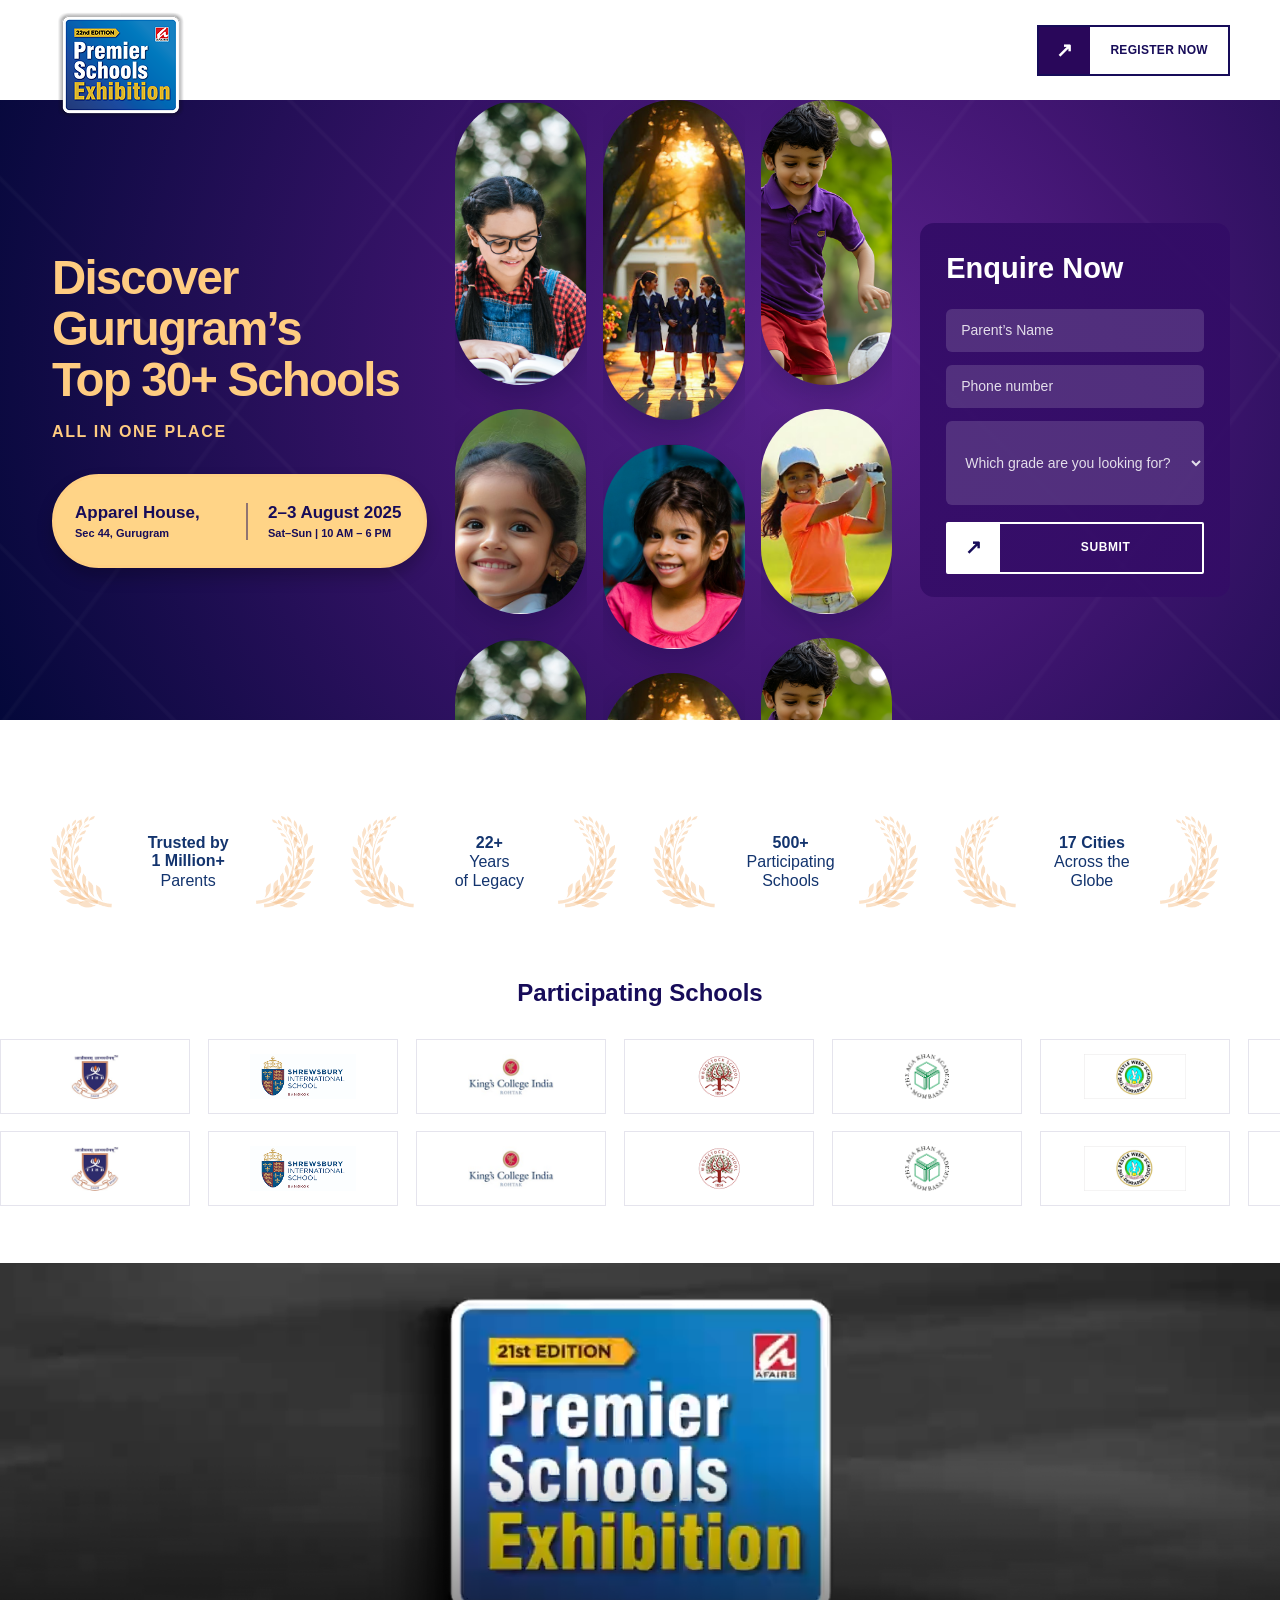
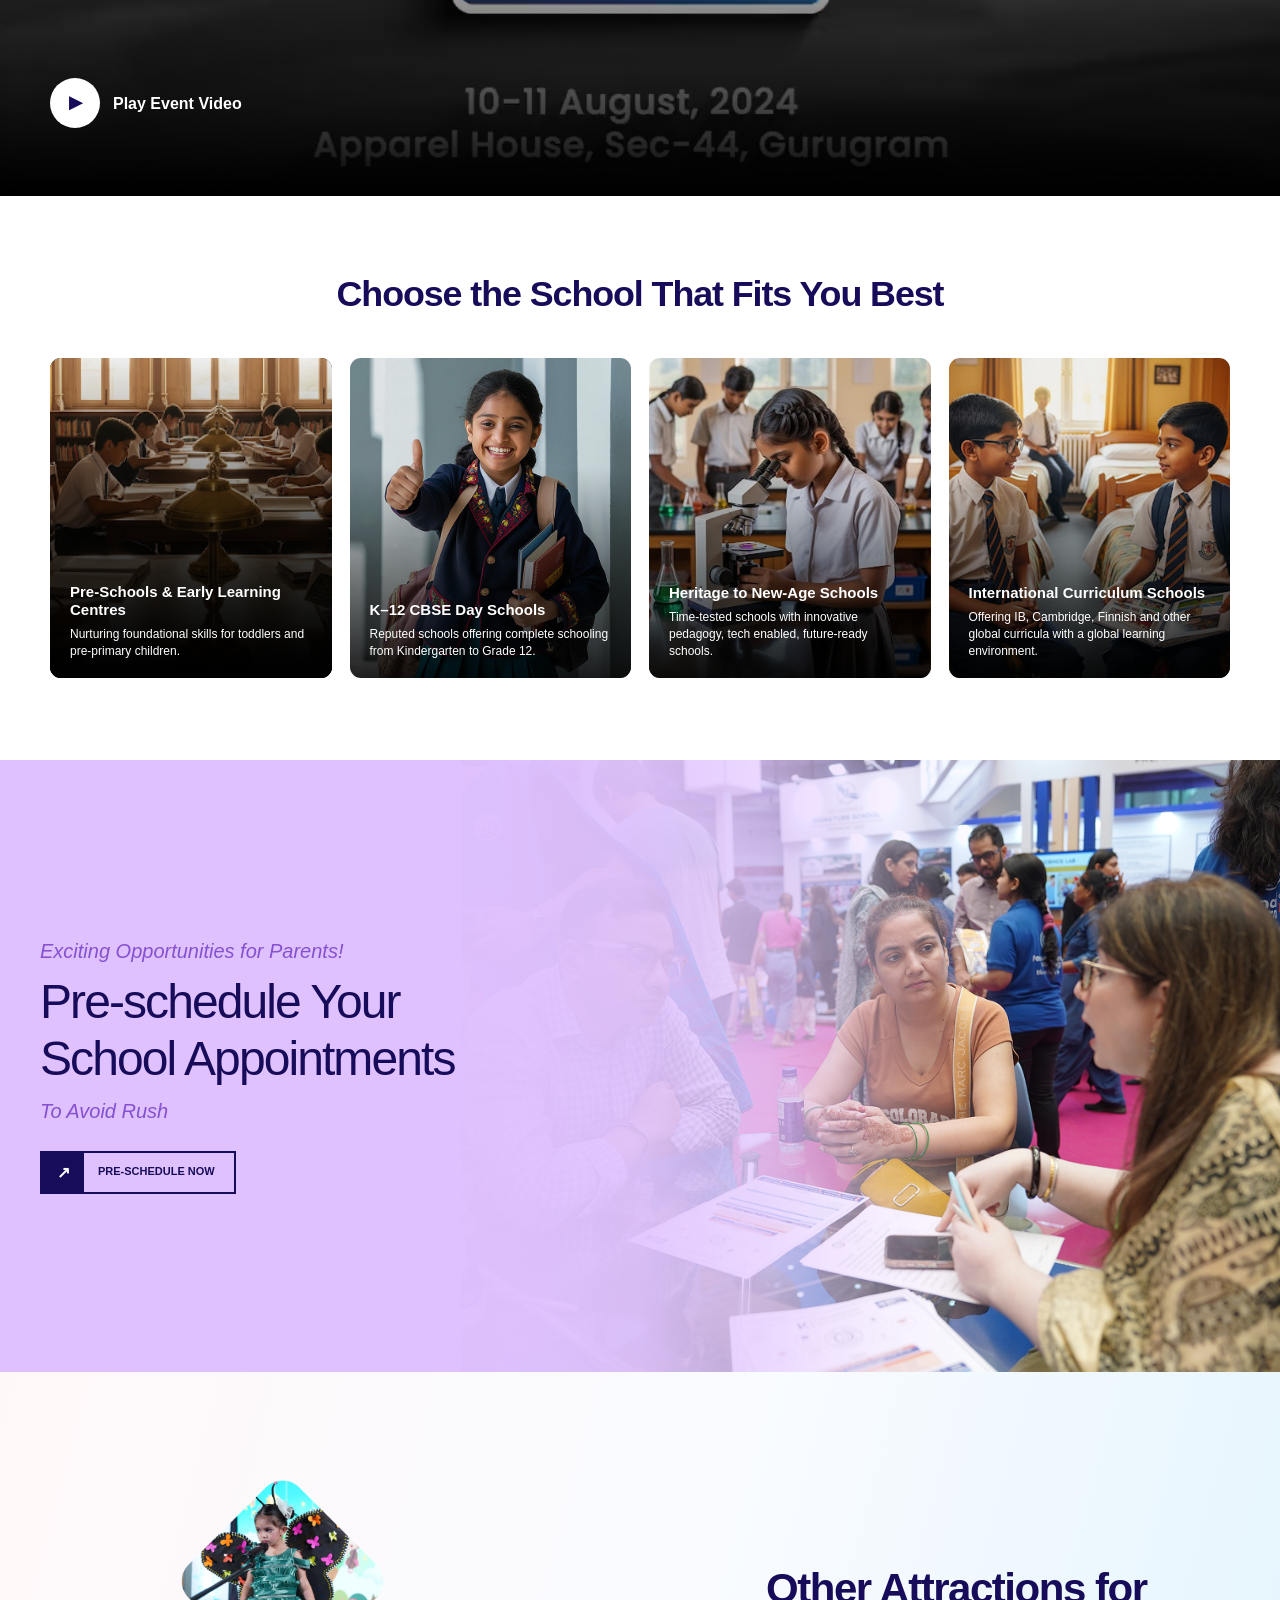
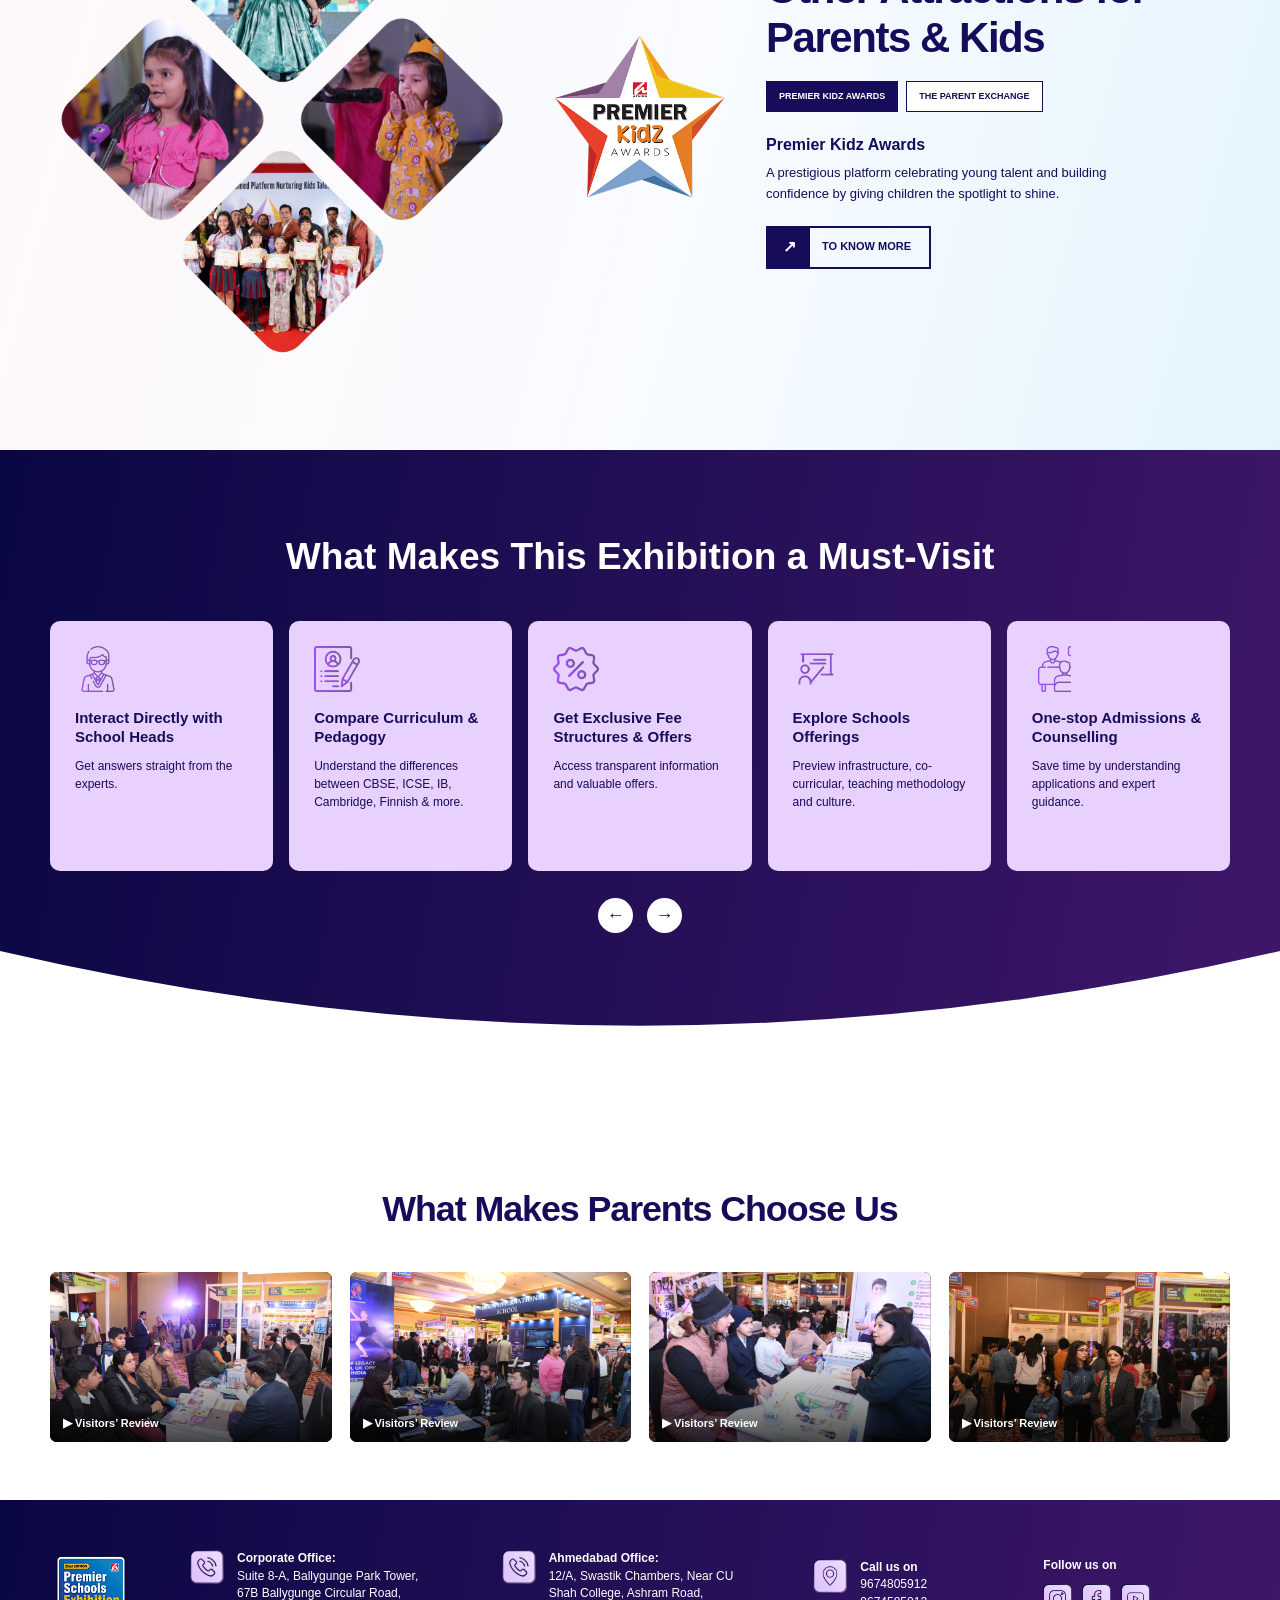
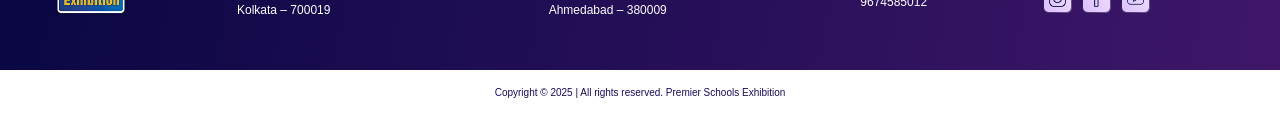
<file: index.html>
<!doctype html>
<html lang="en">
  <head>
    <meta charset="utf-8" />
    <meta name="viewport" content="width=device-width, initial-scale=1" />
    <meta
      name="description"
      content="Premier Schools Exhibition connects parents with leading schools, curricula and education opportunities."
    />
    <meta name="theme-color" content="#10063f" />
    <title>Premier Schools Exhibition | Find the Right School</title>
    <link rel="stylesheet" href="css/styles.css" />
    <link rel="stylesheet" href="css/figma-landing.css" />
    <link rel="stylesheet" href="css/video-navbar-hero.css" />
  </head>
  <body class="pse-home">
    <a class="skip-link" href="#main-content">Skip to main content</a>

    <header class="site-header">
      <div class="container site-header__inner">
        <a
          class="site-header__brand"
          href="index.html"
          aria-label="Premier Schools Exhibition home"
        >
          <img
            class="site-header__logo"
            src="assets/images/pse-logo.png"
            alt="Premier Schools Exhibition"
          />
        </a>
        <a class="header-register" href="#enquire" aria-label="Register now">
          <span class="header-register__icon" aria-hidden="true">↗</span>
          <span class="header-register__label">Register now</span>
          <span class="header-register__arrow" aria-hidden="true">→</span>
        </a>
      </div>
    </header>

    <main id="main-content">
      <section class="hero" aria-labelledby="hero-heading">
        <div class="hero__canvas">
          <div class="container hero__inner">
            <article
              class="hero__slide is-active"
              aria-label="Gurugram exhibition details"
            >
              <div class="hero__copy">
                <h1 id="hero-heading" class="hero__title">
                  Discover Gurugram’s<br />Top 30+ Schools
                </h1>
                <p class="hero__kicker">All in one place</p>
                <div
                  class="hero__event-list"
                  aria-label="Gurugram exhibition dates and location"
                >
                  <div class="hero__event-item">
                    <span>
                      <strong>Apparel House,</strong>
                      <small>Sec 44, Gurugram</small>
                    </span>
                    <span>
                      <strong>2–3 August 2025</strong>
                      <small>Sat–Sun | 10 AM – 6 PM</small>
                    </span>
                  </div>
                </div>
              </div>

              <div class="hero__visual" aria-hidden="true">
                <div class="hero__photo-column hero__photo-column--left">
                  <div class="hero__photo-track">
                    <img src="assets/images/hero-photo-1.png" alt="" />
                    <img src="assets/images/hero-photo-4.png" alt="" />
                    <img src="assets/images/hero-photo-1.png" alt="" />
                    <img src="assets/images/hero-photo-4.png" alt="" />
                  </div>
                </div>
                <div class="hero__photo-column hero__photo-column--middle">
                  <div class="hero__photo-track">
                    <img src="assets/images/hero-photo-2.png" alt="" />
                    <img src="assets/images/hero-photo-5.png" alt="" />
                    <img src="assets/images/hero-photo-2.png" alt="" />
                    <img src="assets/images/hero-photo-5.png" alt="" />
                  </div>
                </div>
                <div class="hero__photo-column hero__photo-column--right">
                  <div class="hero__photo-track">
                    <img src="assets/images/hero-photo-3.png" alt="" />
                    <img src="assets/images/hero-photo-6.png" alt="" />
                    <img src="assets/images/hero-photo-3.png" alt="" />
                    <img src="assets/images/hero-photo-6.png" alt="" />
                  </div>
                </div>
              </div>

              <div id="enquire" class="hero__form-wrap">
                <form class="hero-form" action="thank-you.html" method="get">
                  <h2 class="hero-form__title">Enquire Now</h2>

                  <div class="hero-form__field">
                    <label class="sr-only" for="parent-name"
                      >Parent’s Name</label
                    >
                    <input
                      id="parent-name"
                      name="parentName"
                      type="text"
                      autocomplete="name"
                      placeholder="Parent’s Name"
                      required
                      minlength="2"
                    />
                  </div>

                  <div class="hero-form__field">
                    <label class="sr-only" for="phone">Phone number</label>
                    <input
                      id="phone"
                      name="phone"
                      type="tel"
                      autocomplete="tel"
                      placeholder="Phone number"
                      required
                      inputmode="tel"
                      pattern="[0-9+()\s-]{10,18}"
                      title="Enter a valid phone number."
                    />
                  </div>

                  <div class="hero-form__field hero-form__field--grade">
                    <label class="sr-only" for="grade"
                      >Which grade are you looking for?</label
                    >
                    <select
                      id="grade"
                      name="grade"
                      required
                      aria-label="Which grade are you looking for?"
                    >
                      <option value="" selected>
                        Which grade are you looking for?
                      </option>
                      <option>Pre-school &amp; Early Learning</option>
                      <option>Primary School</option>
                      <option>Middle School</option>
                      <option>Grade 9–12</option>
                    </select>
                  </div>

                  <button class="hero-form__submit" type="submit">
                    <span class="hero-form__submit-icon" aria-hidden="true"
                      >↗</span
                    >
                    <span>Submit</span>
                  </button>
                </form>
              </div>
            </article>
          </div>
        </div>
      </section>

      <section class="stats" aria-label="Premier Schools Exhibition highlights">
        <div class="container stats__grid">
          <article class="stat">
            <img src="assets/icons/laurel-left.png" alt="" />
            <div>
              <strong>Trusted by<br />1 Million+</strong><span>Parents</span>
            </div>
            <img src="assets/icons/laurel-right.png" alt="" />
          </article>
          <article class="stat">
            <img src="assets/icons/laurel-left.png" alt="" />
            <div>
              <strong>22+</strong><span>Years<br />of Legacy</span>
            </div>
            <img src="assets/icons/laurel-right.png" alt="" />
          </article>
          <article class="stat">
            <img src="assets/icons/laurel-left.png" alt="" />
            <div>
              <strong>500+</strong><span>Participating<br />Schools</span>
            </div>
            <img src="assets/icons/laurel-right.png" alt="" />
          </article>
          <article class="stat">
            <img src="assets/icons/laurel-left.png" alt="" />
            <div>
              <strong>17 Cities</strong><span>Across the<br />Globe</span>
            </div>
            <img src="assets/icons/laurel-right.png" alt="" />
          </article>
        </div>
      </section>

      <section id="schools" class="logos" aria-labelledby="logos-heading">
        <h2 id="logos-heading" class="logos__heading">Participating Schools</h2>
        <div
          class="logos__viewport"
          tabindex="0"
          aria-label="Participating school logos moving left to right. Focus to pause."
        >
          <div class="logos__track logos__track--left">
            <div class="logos__item">
              <img
                src="assets/images/logo-tisb.png"
                alt="The International School Bangalore"
              />
            </div>
            <div class="logos__item">
              <img
                src="assets/images/logo-shrewsbury.png"
                alt="Shrewsbury International School"
              />
            </div>
            <div class="logos__item">
              <img
                src="assets/images/logo-kings.png"
                alt="King's College India"
              />
            </div>
            <div class="logos__item">
              <img
                src="assets/images/logo-woodstock.png"
                alt="Woodstock School"
              />
            </div>
            <div class="logos__item">
              <img src="assets/images/logo-aka.png" alt="Aga Khan Academy" />
            </div>
            <div class="logos__item">
              <img
                src="assets/images/logo-pestle.png"
                alt="Pestle Weed School"
              />
            </div>
            <div class="logos__item">
              <img src="assets/images/logo-selaqui.png" alt="Selaqui School" />
            </div>
            <div class="logos__item">
              <img src="assets/images/logo-tisb.png" alt="" />
            </div>
            <div class="logos__item">
              <img src="assets/images/logo-shrewsbury.png" alt="" />
            </div>
            <div class="logos__item">
              <img src="assets/images/logo-kings.png" alt="" />
            </div>
            <div class="logos__item">
              <img src="assets/images/logo-woodstock.png" alt="" />
            </div>
            <div class="logos__item">
              <img src="assets/images/logo-aka.png" alt="" />
            </div>
            <div class="logos__item">
              <img src="assets/images/logo-pestle.png" alt="" />
            </div>
            <div class="logos__item">
              <img src="assets/images/logo-selaqui.png" alt="" />
            </div>
          </div>
          <div class="logos__track logos__track--right" aria-hidden="true">
            <div class="logos__item">
              <img src="assets/images/logo-tisb.png" alt="" />
            </div>
            <div class="logos__item">
              <img src="assets/images/logo-shrewsbury.png" alt="" />
            </div>
            <div class="logos__item">
              <img src="assets/images/logo-kings.png" alt="" />
            </div>
            <div class="logos__item">
              <img src="assets/images/logo-woodstock.png" alt="" />
            </div>
            <div class="logos__item">
              <img src="assets/images/logo-aka.png" alt="" />
            </div>
            <div class="logos__item">
              <img src="assets/images/logo-pestle.png" alt="" />
            </div>
            <div class="logos__item">
              <img src="assets/images/logo-selaqui.png" alt="" />
            </div>
            <div class="logos__item">
              <img src="assets/images/logo-tisb.png" alt="" />
            </div>
            <div class="logos__item">
              <img src="assets/images/logo-shrewsbury.png" alt="" />
            </div>
            <div class="logos__item">
              <img src="assets/images/logo-kings.png" alt="" />
            </div>
            <div class="logos__item">
              <img src="assets/images/logo-woodstock.png" alt="" />
            </div>
            <div class="logos__item">
              <img src="assets/images/logo-aka.png" alt="" />
            </div>
            <div class="logos__item">
              <img src="assets/images/logo-pestle.png" alt="" />
            </div>
            <div class="logos__item">
              <img src="assets/images/logo-selaqui.png" alt="" />
            </div>
          </div>
        </div>
      </section>

      <section class="event-video" aria-label="Event video preview">
        <img
          class="event-video__poster"
          src="assets/images/event-video-reference.png"
          alt="Premier Schools Exhibition event video poster"
        />
        <a
          class="event-video__play"
          href="assets/images/event-video-reference.png"
          target="_blank"
          rel="noopener"
          aria-label="Open event video preview"
        >
          <span aria-hidden="true">▶</span> Play Event Video
        </a>
      </section>

      <section class="school-picker" aria-labelledby="school-picker-heading">
        <div class="container">
          <h2 id="school-picker-heading" class="section-heading">
            Choose the School That Fits You Best
          </h2>
          <div class="school-picker__viewport">
            <div class="school-picker__grid">
              <article class="school-card">
                <img
                  src="assets/images/school-pre-primary.png"
                  alt="Children reading at a pre-school"
                />
                <div>
                  <h3>Pre-Schools &amp; Early Learning Centres</h3>
                  <p>
                    Nurturing foundational skills for toddlers and pre-primary
                    children.
                  </p>
                </div>
              </article>
              <article class="school-card">
                <img
                  src="assets/images/school-k12.png"
                  alt="School student holding books"
                />
                <div>
                  <h3>K–12 CBSE Day Schools</h3>
                  <p>
                    Reputed schools offering complete schooling from
                    Kindergarten to Grade 12.
                  </p>
                </div>
              </article>
              <article class="school-card">
                <img
                  src="assets/images/school-heritage.png"
                  alt="Students in a school laboratory"
                />
                <div>
                  <h3>Heritage to New-Age Schools</h3>
                  <p>
                    Time-tested schools with innovative pedagogy, tech enabled,
                    future-ready schools.
                  </p>
                </div>
              </article>
              <article class="school-card">
                <img
                  src="assets/images/school-international.png"
                  alt="Students discussing in a school corridor"
                />
                <div>
                  <h3>International Curriculum Schools</h3>
                  <p>
                    Offering IB, Cambridge, Finnish and other global curricula
                    with a global learning environment.
                  </p>
                </div>
              </article>
            </div>
          </div>
          <div
            class="school-picker__dots"
            aria-label="School categories carousel"
          >
            <button
              class="school-picker__dot is-active"
              type="button"
              aria-label="Show school category 1"
            ></button
            ><button
              class="school-picker__dot"
              type="button"
              aria-label="Show school category 2"
            ></button
            ><button
              class="school-picker__dot"
              type="button"
              aria-label="Show school category 3"
            ></button
            ><button
              class="school-picker__dot"
              type="button"
              aria-label="Show school category 4"
            ></button>
          </div>
        </div>
      </section>

      <section class="appointment" aria-labelledby="appointment-heading">
        <div class="appointment__inner">
          <div class="appointment__copy">
            <p class="appointment__eyebrow">
              Exciting Opportunities for Parents!
            </p>
            <h2 id="appointment-heading">
              Pre-schedule Your<br />School Appointments
            </h2>
            <p class="appointment__sub">To Avoid Rush</p>
            <a href="#enquire" class="appointment__button"
              ><span aria-hidden="true">↗</span> Pre-schedule now</a
            >
          </div>
          <div
            class="appointment__photo"
            role="img"
            aria-label="Parents meeting school representatives at an exhibition"
          ></div>
        </div>
      </section>

      <section
        id="attractions"
        class="attractions"
        aria-labelledby="attractions-heading"
      >
        <div class="container attractions__inner">
          <img
            class="attractions__cluster"
            src="assets/images/attractions-reference.png"
            alt="Children performing and receiving awards at Premier Kidz Awards"
          />
          <img
            class="attractions__award"
            src="assets/images/kidz-awards.png"
            alt="Premier Kidz Awards logo"
          />
          <div class="attractions__content">
            <h2 id="attractions-heading">
              Other Attractions for<br />Parents &amp; Kids
            </h2>
            <div class="attractions__tabs" aria-label="Attraction types">
              <span class="is-active">Premier Kidz Awards</span>
              <span>The Parent Exchange</span>
            </div>
            <h3>Premier Kidz Awards</h3>
            <p>
              A prestigious platform celebrating young talent and building
              confidence by giving children the spotlight to shine.
            </p>
            <a href="blogs.html" class="attractions__button"
              ><span aria-hidden="true">↗</span> To know more</a
            >
          </div>
        </div>
      </section>

      <section class="benefits" aria-labelledby="benefits-heading">
        <div class="container">
          <h2 id="benefits-heading" class="benefits__heading">
            What Makes This Exhibition a Must-Visit
          </h2>
          <div class="benefits__carousel" tabindex="0">
            <div class="benefits__viewport">
              <div class="benefits__track">
                <article class="benefit-card">
                  <img src="assets/icons/icon-heads.png" alt="" />
                  <h3>Interact Directly with School Heads</h3>
                  <p>Get answers straight from the experts.</p>
                </article>
                <article class="benefit-card">
                  <img src="assets/icons/icon-curriculum.png" alt="" />
                  <h3>Compare Curriculum &amp; Pedagogy</h3>
                  <p>
                    Understand the differences between CBSE, ICSE, IB,
                    Cambridge, Finnish &amp; more.
                  </p>
                </article>
                <article class="benefit-card">
                  <img src="assets/icons/icon-fee.png" alt="" />
                  <h3>Get Exclusive Fee Structures &amp; Offers</h3>
                  <p>Access transparent information and valuable offers.</p>
                </article>
                <article class="benefit-card">
                  <img src="assets/icons/icon-infrastructure.png" alt="" />
                  <h3>Explore Schools Offerings</h3>
                  <p>
                    Preview infrastructure, co-curricular, teaching methodology
                    and culture.
                  </p>
                </article>
                <article class="benefit-card">
                  <img src="assets/icons/icon-admissions.png" alt="" />
                  <h3>One-stop Admissions &amp; Counselling</h3>
                  <p>
                    Save time by understanding applications and expert guidance.
                  </p>
                </article>
              </div>
            </div>
            <div class="benefits__controls" aria-hidden="true">
              <span class="benefits__control">←</span
              ><span class="benefits__control">→</span>
            </div>
          </div>
        </div>
        <svg
          class="benefits__wave"
          aria-hidden="true"
          viewBox="0 0 1920 150"
          preserveAspectRatio="none"
        >
          <path d="M0,0 Q960,140 1920,0 L1920,150 L0,150 Z"></path>
        </svg>
      </section>

      <section class="reviews" aria-labelledby="reviews-heading">
        <div class="container">
          <h2 id="reviews-heading" class="section-heading">
            What Makes Parents Choose Us
          </h2>
          <div class="reviews__grid">
            <a
              href="assets/images/review-1.jpg"
              class="review-card"
              target="_blank"
              rel="noopener"
              ><img
                src="assets/images/review-1.jpg"
                alt="Visitors at Premier Schools Exhibition"
              /><span><b>▶</b> Visitors’ Review</span></a
            >
            <a
              href="assets/images/review-2.jpg"
              class="review-card"
              target="_blank"
              rel="noopener"
              ><img
                src="assets/images/review-2.jpg"
                alt="Parents at a school exhibition"
              /><span><b>▶</b> Visitors’ Review</span></a
            >
            <a
              href="assets/images/review-3.jpg"
              class="review-card"
              target="_blank"
              rel="noopener"
              ><img
                src="assets/images/review-3.jpg"
                alt="Visitor sharing feedback"
              /><span><b>▶</b> Visitors’ Review</span></a
            >
            <a
              href="assets/images/review-4.jpg"
              class="review-card"
              target="_blank"
              rel="noopener"
              ><img
                src="assets/images/review-4.jpg"
                alt="Visitors attending the exhibition"
              /><span><b>▶</b> Visitors’ Review</span></a
            >
          </div>
        </div>
      </section>

      <!-- <section id="gallery" class="gallery" aria-labelledby="gallery-heading">
        <div class="container gallery__container">
          <h2 id="gallery-heading" class="section-heading">Gallery</h2>
          <div class="gallery__strip">
            <figure>
              <img
                src="assets/images/gallery-panel-1.png"
                alt="Children and families at a Premier Schools Exhibition"
              />
            </figure>
            <figure>
              <img
                src="assets/images/gallery-panel-2.png"
                alt="Students receiving recognition at an exhibition"
              />
            </figure>
            <figure>
              <img
                src="assets/images/gallery-panel-3.png"
                alt="Visitors at Premier Schools Exhibition"
              />
            </figure>
          </div>
        </div>
      </section> -->
    </main>

    <footer class="site-footer">
      <div class="container site-footer__main">
        <img
          class="site-footer__logo"
          src="assets/images/pse-logo.png"
          alt="Premier Schools Exhibition"
        />
        <div class="site-footer__block">
          <img src="assets/icons/icon-pin.png" alt="" />
          <p>
            <b>Corporate Office:</b><br />Suite 8-A, Ballygunge Park Tower,<br />67B
            Ballygunge Circular Road,<br />Kolkata – 700019
          </p>
        </div>
        <div class="site-footer__block">
          <img src="assets/icons/icon-pin.png" alt="" />
          <p>
            <b>Ahmedabad Office:</b><br />12/A, Swastik Chambers, Near CU<br />Shah
            College, Ashram Road,<br />Ahmedabad – 380009
          </p>
        </div>
        <div class="site-footer__block">
          <img src="assets/icons/icon-phone.png" alt="" />
          <p>
            <b>Call us on</b><br /><a href="tel:+919674805912">9674805912</a
            ><br /><a href="tel:+919674585012">9674585012</a>
          </p>
        </div>
        <div class="site-footer__follow">
          <b>Follow us on</b>
          <div>
            <a href="#" aria-label="Instagram"
              ><img src="assets/icons/icon-instagram.png" alt="" /></a
            ><a href="#" aria-label="Facebook"
              ><img src="assets/icons/icon-facebook.png" alt="" /></a
            ><a href="#" aria-label="YouTube"
              ><img src="assets/icons/icon-youtube.png" alt=""
            /></a>
          </div>
        </div>
      </div>
      <p class="site-footer__copyright">
        Copyright © 2025 | All rights reserved. Premier Schools Exhibition
      </p>
    </footer>
  
    <script>
      (() => {
        const header = document.querySelector(".site-header");
        if (!header) return;

        const toggleScrolledHeader = () => {
          header.classList.toggle("is-scrolled", window.scrollY > 28);
        };

        toggleScrolledHeader();
        window.addEventListener("scroll", toggleScrolledHeader, { passive: true });
      })();
    </script>
  </body>
</html>
</file>
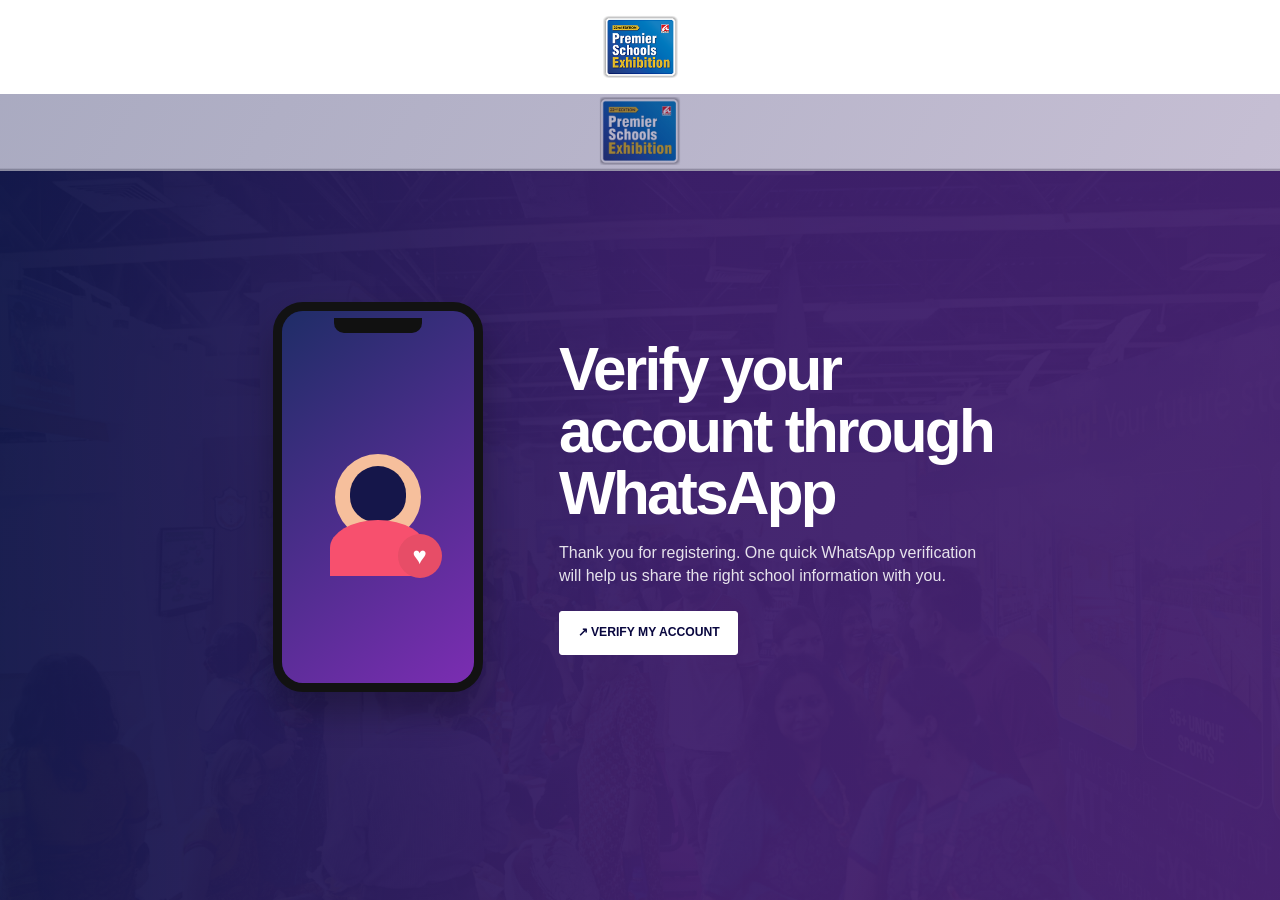
<file: thank-you.html>
<!doctype html>
<html lang="en">
<head><meta charset="utf-8"><meta name="viewport" content="width=device-width, initial-scale=1"><meta name="description" content="Thank you for registering for Premier Schools Exhibition."><title>Thank You | Premier Schools Exhibition</title><link rel="stylesheet" href="css/styles.css"></head>
<body class="thank-you"><header class="thank-you__header"><a href="index.html" aria-label="Return to home"><img src="assets/images/pse-logo.png" alt="Premier Schools Exhibition"></a></header><main class="thank-you__main"><section class="thank-you__card" aria-labelledby="thank-you-title"><div class="thank-you__phone" aria-hidden="true"><div class="thank-you__phone-screen"><div class="thank-you__avatar"></div></div></div><div class="thank-you__copy"><h1 id="thank-you-title">Verify your account through WhatsApp</h1><p>Thank you for registering. One quick WhatsApp verification will help us share the right school information with you.</p><a class="button" href="https://wa.me/919674805912?text=Hello%20Premier%20Schools%20Exhibition%2C%20I%20would%20like%20to%20verify%20my%20registration." target="_blank" rel="noopener noreferrer">↗ Verify My Account</a></div></section></main></body>
</html>
</file>
<file: css/styles.css>
/* Premier Schools Exhibition – static Figma implementation
   Custom CSS only; BEM structure; responsive and reduced-motion aware. */

:root {
  --ink: #0b0d4d;
  --ink-2: #15145b;
  --purple: #3f186a;
  --purple-deep: #09073f;
  --violet: #6d2e98;
  --lavender: #e9cffd;
  --lavender-2: #f5eaff;
  --peach: #ffcc81;
  --peach-soft: #ffe8cf;
  --white: #ffffff;
  --muted: #6c6b86;
  --border: rgba(11, 13, 77, .14);
  --shadow: 0 18px 42px rgba(12, 8, 54, .14);
  --radius: 16px;
  --container: 1280px;
  --font-display: "Nunito", "Avenir Next", "Trebuchet MS", Arial, sans-serif;
  --font-body: "Open Sans", Arial, sans-serif;
}

* { box-sizing: border-box; }
html { scroll-behavior: smooth; }
body {
  margin: 0;
  min-width: 320px;
  color: var(--ink);
  background: var(--white);
  font-family: var(--font-body);
  line-height: 1.45;
}
img { max-width: 100%; display: block; }
a { color: inherit; text-decoration: none; }
button, input, textarea, select { font: inherit; }
button { cursor: pointer; }

.skip-link {
  position: fixed;
  left: 1rem;
  top: -5rem;
  z-index: 1000;
  padding: .75rem 1rem;
  color: #fff;
  background: var(--purple-deep);
  border-radius: 8px;
}
.skip-link:focus { top: 1rem; }

:focus-visible {
  outline: 3px solid #f6b544;
  outline-offset: 3px;
}

.container { width: min(calc(100% - 48px), var(--container)); margin-inline: auto; }
.section { padding: 88px 0; }
.section--tight { padding: 52px 0; }
.section__heading {
  max-width: 760px;
  margin: 0 auto 36px;
  font-family: var(--font-display);
  font-size: clamp(1.8rem, 3.2vw, 3.25rem);
  line-height: 1.16;
  font-weight: 800;
  letter-spacing: -.04em;
  text-align: center;
}
.section__eyebrow {
  margin: 0 0 8px;
  color: var(--violet);
  font-size: .94rem;
  font-weight: 800;
  text-transform: uppercase;
  letter-spacing: .08em;
}

.site-header {
  position: relative;
  z-index: 20;
  background: #fff;
  border-bottom: 1px solid rgba(10, 9, 70, .08);
}
.site-header__inner {
  display: flex;
  align-items: center;
  justify-content: space-between;
  min-height: 94px;
}
.site-header__brand { display: inline-flex; align-items: center; }
.site-header__logo { width: 88px; height: auto; }
.site-header__nav { display: flex; align-items: center; gap: 22px; }
.site-header__nav a {
  color: var(--ink);
  font-size: .9rem;
  font-weight: 700;
}
.site-header__nav a:hover, .site-header__nav a[aria-current="page"] { color: var(--violet); }
.site-header__menu-button {
  display: none;
  width: 42px;
  height: 42px;
  color: var(--ink);
  background: #fff;
  border: 1px solid var(--border);
  border-radius: 10px;
}

.button {
  display: inline-flex;
  align-items: center;
  justify-content: center;
  min-height: 44px;
  gap: 9px;
  padding: .7rem 1.1rem;
  color: #fff;
  background: var(--purple-deep);
  border: 1px solid var(--purple-deep);
  border-radius: 3px;
  font-size: .76rem;
  font-weight: 800;
  text-transform: uppercase;
  transition: transform .18s ease, box-shadow .18s ease, background .18s ease;
}
.button:hover { transform: translateY(-2px); box-shadow: 0 10px 20px rgba(8, 7, 63, .22); }
.button--white { color: var(--ink); background: #fff; border-color: #fff; }
.button--outline { color: var(--ink); background: transparent; border-color: var(--ink); }
.button--outline:hover { color: #fff; background: var(--ink); }
.button__mark { font-size: 1rem; line-height: 1; }

.hero {
  position: relative;
  overflow: hidden;
  background: radial-gradient(circle at 45% 25%, #653198 0%, #3f186a 41%, #08073d 100%);
}
.hero::before {
  content: "";
  position: absolute;
  inset: 0;
  opacity: .26;
  background-image: linear-gradient(100deg, transparent 30%, rgba(255,255,255,.12) 31%, transparent 32%), linear-gradient(45deg, transparent 44%, rgba(255,255,255,.08) 45%, transparent 47%);
  background-size: 320px 320px, 170px 170px;
  pointer-events: none;
}
.hero__carousel { position: relative; z-index: 1; }
.hero__slides { position: relative; min-height: 640px; }
.hero__slide {
  display: none;
  grid-template-columns: minmax(260px, .93fr) minmax(300px, 1.1fr) minmax(250px, .72fr);
  align-items: stretch;
  column-gap: 26px;
  min-height: 640px;
  padding: 54px 0 0;
}
.hero__slide.is-active { display: grid; }
.hero__copy { align-self: center; padding-bottom: 56px; color: #fff; }
.hero__title {
  max-width: 430px;
  margin: 0;
  color: var(--peach);
  font-family: var(--font-display);
  font-size: clamp(2.25rem, 4.5vw, 4.6rem);
  font-weight: 800;
  line-height: 1.01;
  letter-spacing: -.045em;
}
.hero__kicker {
  margin: 13px 0 26px;
  color: var(--peach);
  font-family: var(--font-display);
  font-size: .96rem;
  font-weight: 800;
  letter-spacing: .11em;
  text-transform: uppercase;
}
.hero__event-list {
  display: grid;
  width: min(100%, 332px);
  overflow: hidden;
  border: 2px solid var(--peach);
  border-radius: 18px;
  background: rgba(255, 204, 129, .96);
  box-shadow: 0 12px 30px rgba(0,0,0,.18);
}
.hero__event-item {
  display: grid;
  grid-template-columns: 1.2fr 1fr;
  gap: 8px;
  padding: 11px 14px;
  color: var(--ink);
  border-bottom: 1px solid rgba(11,13,77,.34);
}
.hero__event-item:last-child { border-bottom: 0; }
.hero__event-venue { display: block; font-size: .86rem; font-weight: 800; }
.hero__event-venue small, .hero__event-date small { display: block; font-size: .65rem; font-weight: 700; }
.hero__event-date { padding-left: 10px; border-left: 1px solid rgba(11,13,77,.45); font-size: .78rem; font-weight: 800; }

.hero__visual {
  position: relative;
  display: grid;
  grid-template-columns: repeat(3, 1fr);
  align-content: end;
  gap: 14px;
  min-height: 586px;
  overflow: hidden;
}
.hero__visual::after {
  content: "";
  position: absolute;
  inset: auto 0 0;
  height: 75px;
  background: linear-gradient(0deg, rgba(12, 5, 59, .25), transparent);
  pointer-events: none;
}
.hero__visual-column {
  position: relative;
  height: 520px;
  overflow: hidden;
}
.hero__visual-column:nth-child(1) { padding-top: 35px; }
.hero__visual-column:nth-child(2) { height: 600px; }
.hero__visual-column:nth-child(3) { padding-top: 12px; }
.hero__visual-track {
  display: grid;
  gap: 16px;
  transition: transform .6s cubic-bezier(.2,.75,.28,1);
}
.hero__visual-card {
  position: relative;
  min-height: 240px;
  overflow: hidden;
  border-radius: 999px;
  background: #37205d;
  box-shadow: 0 12px 28px rgba(0,0,0,.18);
}
.hero__visual-card--tall { min-height: 300px; }
.hero__visual-card img { width: 100%; height: 100%; object-fit: cover; }
.hero__visual-card img.hero__visual-card--sheet { object-position: 50% 4%; transform: scale(1.95); }
.hero__visual-card:nth-child(2) img.hero__visual-card--sheet { object-position: 50% 35%; }
.hero__visual-card:nth-child(3) img.hero__visual-card--sheet { object-position: 50% 73%; }
.hero__vertical-controls {
  position: absolute;
  right: 11px;
  bottom: 20px;
  z-index: 4;
  display: flex;
  gap: 8px;
}
.hero__round-button, .carousel__control {
  display: inline-grid;
  width: 35px;
  height: 35px;
  place-items: center;
  color: var(--ink);
  background: #fff;
  border: 0;
  border-radius: 50%;
  box-shadow: 0 8px 18px rgba(0,0,0,.17);
  font-size: 1rem;
}
.hero__round-button:hover, .carousel__control:hover { background: var(--peach); }

.hero__form-wrap { display: grid; place-items: center; align-content: center; }
.hero-form {
  width: min(100%, 310px);
  padding: 26px;
  color: #fff;
  background: linear-gradient(135deg, rgba(63,24,106,.88), rgba(40,11,76,.95));
  border: 1px solid rgba(255,255,255,.09);
  border-radius: 10px;
  box-shadow: 0 20px 48px rgba(0,0,0,.2);
}
.hero-form__title { margin: 0 0 16px; font-family: var(--font-display); font-size: 1.4rem; font-weight: 800; }
.hero-form__field { display: grid; gap: 5px; margin-bottom: 10px; }
.hero-form__field label { font-size: .72rem; font-weight: 700; }
.hero-form__field input, .hero-form__field select {
  width: 100%;
  min-height: 42px;
  padding: .65rem .75rem;
  color: #fff;
  background: rgba(255,255,255,.12);
  border: 1px solid transparent;
  border-radius: 5px;
}
.hero-form__field input::placeholder { color: rgba(255,255,255,.76); }
.hero-form__field select option { color: var(--ink); }
.hero-form__error { min-height: 16px; color: #ffddc0; font-size: .7rem; }
.hero-form__submit { width: 100%; margin-top: 6px; color: var(--ink); background: #fff; }
.hero-form__submit:hover { background: var(--peach); }
.hero__nav {
  position: absolute;
  left: 50%;
  bottom: 18px;
  z-index: 5;
  display: flex;
  align-items: center;
  gap: 10px;
  transform: translateX(-50%);
}
.hero__dot {
  width: 8px;
  height: 8px;
  padding: 0;
  background: rgba(255,255,255,.45);
  border: 0;
  border-radius: 999px;
}
.hero__dot[aria-current="true"] { width: 26px; background: #fff; }
.hero__pause { color: #fff; background: transparent; border: 1px solid rgba(255,255,255,.75); border-radius: 50%; }

.stats { background: #fff; }
.stats__grid { display: grid; grid-template-columns: repeat(4, 1fr); gap: 20px; }
.stat { position: relative; min-height: 145px; display: grid; place-items: center; text-align: center; }
.stat::before, .stat::after { content:""; position:absolute; top:50%; width:58px; height:77px; background-size: contain; background-repeat:no-repeat; transform:translateY(-50%); opacity:.88; }
.stat::before { left: 0; background-image: url("../assets/icons/laurel-left.png"); }
.stat::after { right: 0; background-image: url("../assets/icons/laurel-right.png"); }
.stat__content { position: relative; z-index: 1; max-width: 120px; }
.stat__number { display: block; color: #052566; font-size: 1.05rem; font-weight: 900; }
.stat__label { display: block; color: #173268; font-size: .84rem; line-height: 1.15; }

.logo-marquee { overflow: hidden; }
.logo-marquee__title { margin: 0 0 25px; text-align: center; font-family: var(--font-display); font-size: 1.25rem; }
.logo-marquee__band { display: flex; gap: 18px; overflow: hidden; margin-bottom: 16px; }
.logo-marquee__track { display: flex; flex: 0 0 auto; gap: 18px; min-width: max-content; animation: marquee-left 32s linear infinite; }
.logo-marquee__band--reverse .logo-marquee__track { animation-name: marquee-right; animation-duration: 37s; }
.logo-marquee__band:hover .logo-marquee__track, .logo-marquee__band:focus-within .logo-marquee__track { animation-play-state: paused; }
.logo-marquee__item { display: grid; width: 174px; height: 74px; place-items: center; padding: 10px; border: 1px solid rgba(11,13,77,.11); background: #fff; }
.logo-marquee__item img { width: 126px; max-height: 48px; object-fit: contain; }
@keyframes marquee-left { from { transform: translateX(0); } to { transform: translateX(-50%); } }
@keyframes marquee-right { from { transform: translateX(-50%); } to { transform: translateX(0); } }

.video-banner { position: relative; min-height: 360px; overflow: hidden; background: #131313; }
.video-banner__poster { position: absolute; inset: 0; width: 100%; height: 100%; object-fit: cover; opacity: .95; }
.video-banner__overlay { position: relative; z-index: 1; display: grid; min-height: 360px; align-content: end; padding: 30px; background: linear-gradient(0deg, rgba(0,0,0,.84), rgba(0,0,0,.02) 65%); }
.video-banner__button { display: inline-flex; align-items:center; width:max-content; gap:12px; color:#fff; background: transparent; border:0; font-weight:800; }
.video-banner__play { display:grid; width:46px; height:46px; place-items:center; color:var(--ink); background:#fff; border-radius:50%; }

.school-picker { padding-top: 72px; }
.school-picker__grid { display: grid; grid-template-columns: repeat(4, 1fr); gap: 14px; }
.school-card { position: relative; min-height: 270px; overflow:hidden; isolation:isolate; border-radius: 12px; background: #272636; }
.school-card::after { content:""; position:absolute; inset:0; z-index:0; background:linear-gradient(0deg, rgba(0,0,0,.92), rgba(0,0,0,.05) 64%); }
.school-card__image { position:absolute; inset:0; width:100%; height:100%; object-fit:cover; transition:transform .4s ease; }
.school-card:hover .school-card__image { transform:scale(1.06); }
.school-card__content { position:absolute; z-index:1; left:0; right:0; bottom:0; padding:18px; color:#fff; }
.school-card__title { margin:0 0 7px; font-size:.9rem; font-weight:800; }
.school-card__text { margin:0; font-size:.74rem; line-height:1.4; }
.school-picker__controls { display:none; justify-content:center; gap:9px; margin-top:20px; }
.school-picker__dot { width:9px; height:9px; padding:0; background:#c7bdd6; border:0; border-radius:50%; }
.school-picker__dot.is-active { width:25px; border-radius:99px; background:var(--purple); }

.appointment { overflow:hidden; background: linear-gradient(90deg, #e1bffc 0%, #e6c9ff 33%, transparent 62%); }
.appointment__inner { display:grid; grid-template-columns: .92fr 1.15fr; align-items:stretch; }
.appointment__copy { display:grid; align-content:center; padding:70px 58px; }
.appointment__eyebrow { margin:0 0 8px; color:#8e4dd2; font-size:1.1rem; font-style:italic; }
.appointment__title { margin:0; max-width:500px; font-family:var(--font-display); font-size:clamp(2rem,4vw,3.9rem); line-height:1.08; letter-spacing:-.04em; }
.appointment__sub { margin:6px 0 24px; color:#8e4dd2; font-size:1.1rem; font-style:italic; }
.appointment__image { min-height:370px; background: url("../assets/images/appointment.jpg") center/cover no-repeat; }

.attractions { background: linear-gradient(115deg, #fff7f7, #eefaff); }
.attractions__inner { display:grid; grid-template-columns: .92fr .42fr .88fr; align-items:center; gap:42px; }
.attractions__tiles { display:grid; grid-template-columns:repeat(2, 140px); grid-auto-rows:140px; gap:12px; justify-content:center; transform:rotate(45deg); }
.attractions__tile { overflow:hidden; border-radius:28px; box-shadow:var(--shadow); }
.attractions__tile img { width:100%; height:100%; object-fit:cover; transform:rotate(-45deg) scale(1.48); }
.attractions__tile:nth-child(2) { transform:translateY(78px); }
.attractions__tile:nth-child(3) { transform:translateY(-78px); }
.attractions__award { justify-self:center; width:min(100%, 245px); }
.attractions__content { max-width:420px; }
.attractions__title { margin:0 0 18px; font-family:var(--font-display); font-size:clamp(1.8rem,3.3vw,3.1rem); line-height:1.1; letter-spacing:-.035em; }
.tabs { display:flex; flex-wrap:wrap; gap:8px; margin-bottom:18px; }
.tabs__button { padding:.65rem .8rem; color:var(--ink); background:transparent; border:1px solid var(--ink); font-size:.72rem; font-weight:800; text-transform:uppercase; }
.tabs__button[aria-selected="true"] { color:#fff; background:var(--purple-deep); }
.attractions__label { margin: 0 0 8px; font-weight:800; }
.attractions__text { margin:0 0 22px; color:#2a2a4f; font-size:.9rem; }

.benefits { position:relative; overflow:hidden; padding-bottom:134px; color:#fff; background:linear-gradient(110deg, #0c0c53, #3f186a); }
.benefits::after { content:""; position:absolute; left:50%; bottom:-155px; width:150%; height:250px; background:#fff; border-radius:50% 50% 0 0 / 100% 100% 0 0; transform:translateX(-50%); }
.benefits .section__heading { position:relative; z-index:1; color:#fff; }
.benefits__carousel { position:relative; z-index:1; }
.benefits__viewport { overflow:hidden; }
.benefits__track { display:flex; gap:14px; transition:transform .45s ease; }
.benefit-card { flex:0 0 calc((100% - 56px)/5); min-height:240px; padding:21px; color:var(--ink); background:var(--lavender); border-radius:9px; }
.benefit-card img { width:52px; height:52px; object-fit:contain; margin-bottom:18px; }
.benefit-card__title { margin:0 0 8px; font-size:.92rem; font-weight:900; line-height:1.18; }
.benefit-card__text { margin:0; font-size:.76rem; line-height:1.45; }
.benefits__controls { display:flex; justify-content:center; gap:10px; margin-top:24px; }

.reviews { padding-top:80px; }
.reviews__grid { display:grid; grid-template-columns:repeat(4,1fr); gap:14px; }
.review-card { position:relative; min-height:150px; overflow:hidden; border-radius:8px; background:#222; }
.review-card::after { content:""; position:absolute; inset:0; background:linear-gradient(0deg, rgba(0,0,0,.85), transparent 64%); }
.review-card img { width:100%; height:100%; object-fit:cover; }
.review-card__caption { position:absolute; left:14px; bottom:13px; z-index:1; color:#fff; font-size:.7rem; font-weight:800; }
.review-card__play { display:inline-grid; width:18px; height:18px; place-items:center; margin-right:5px; color:var(--ink); background:#fff; border-radius:50%; font-size:.55rem; }

.gallery { overflow:hidden; padding-top:70px; }
.gallery__flow { display:grid; grid-template-columns:1.08fr 1.08fr .54fr; gap:12px; align-items:center; }
.gallery__item { overflow:hidden; height:300px; }
.gallery__item:nth-child(1) { clip-path:polygon(0 0, 100% 6%, 100% 94%, 0 100%); }
.gallery__item:nth-child(2) { clip-path:polygon(0 7%, 100% 0, 100% 100%, 0 93%); }
.gallery__item:nth-child(3) { height:250px; clip-path:polygon(0 15%, 100% 0, 100% 100%, 0 84%); }
.gallery__item img { width:100%; height:100%; object-fit:cover; }

.site-footer { color:#fff; background:linear-gradient(115deg,#071146,#3f186a); }
.site-footer__main { display:grid; grid-template-columns:.6fr 1fr 1fr .75fr .78fr; align-items:start; gap:24px; padding:44px 0; }
.site-footer__logo { width:76px; }
.site-footer__block { display:grid; grid-template-columns:35px 1fr; gap:10px; }
.site-footer__icon { width:26px; height:26px; object-fit:contain; filter:brightness(0) invert(1); }
.site-footer__label { display:block; margin-bottom:3px; font-size:.76rem; font-weight:800; }
.site-footer__text { margin:0; color:rgba(255,255,255,.82); font-size:.72rem; line-height:1.5; }
.site-footer__social { display:flex; gap:9px; margin-top:8px; }
.site-footer__social a { display:grid; width:28px; height:28px; place-items:center; background:#f2d8ff; border-radius:4px; }
.site-footer__social img { width:18px; height:18px; object-fit:contain; }
.site-footer__copyright { padding:13px 0; color:var(--ink); background:#fff; font-size:.67rem; text-align:center; }

/* Inner pages */
.inner-hero { position:relative; overflow:hidden; color:#fff; background:linear-gradient(110deg,#0b0d4d,#3f186a); }
.inner-hero::before { content:""; position:absolute; inset:0; opacity:.7; background:url("../assets/images/blog-banner.png") center/cover no-repeat; mix-blend-mode:screen; }
.inner-hero__inner { position:relative; z-index:1; min-height:240px; display:grid; place-items:center; text-align:center; }
.inner-hero__title { margin:0; font-family:var(--font-display); font-size:clamp(2rem,4vw,4.4rem); line-height:1; letter-spacing:-.04em; }
.inner-hero__crumbs { margin:12px 0 0; font-size:.9rem; }

.blog-layout { display:grid; grid-template-columns:minmax(0,1fr) 320px; gap:42px; align-items:start; }
.blog-toolbar { display:flex; flex-wrap:wrap; align-items:center; justify-content:space-between; gap:15px; margin-bottom:28px; }
.blog-filter { display:flex; flex-wrap:wrap; gap:8px; }
.blog-filter button { padding:.62rem .78rem; color:var(--ink); background:#fff; border:1px solid var(--border); border-radius:5px; font-size:.78rem; font-weight:800; }
.blog-filter button.is-active { color:#fff; background:var(--purple); border-color:var(--purple); }
.blog-search { display:flex; min-width:225px; border:1px solid var(--border); border-radius:5px; overflow:hidden; }
.blog-search input { width:100%; padding:.67rem .75rem; border:0; outline:0; }
.blog-search button { min-width:45px; color:#fff; background:var(--purple); border:0; }
.blog-grid { display:grid; grid-template-columns:repeat(2,minmax(0,1fr)); gap:22px; }
.blog-card { overflow:hidden; background:#fff; border:1px solid var(--border); border-radius:12px; box-shadow:0 10px 26px rgba(11,13,77,.07); }
.blog-card__image-wrap { display:block; overflow:hidden; height:190px; background:#ece8f3; }
.blog-card__image { width:100%; height:100%; object-fit:cover; transition:transform .32s ease; }
.blog-card:hover .blog-card__image { transform:scale(1.045); }
.blog-card__body { padding:17px; }
.blog-card__meta { display:block; margin-bottom:8px; color:var(--violet); font-size:.72rem; font-weight:800; text-transform:uppercase; }
.blog-card__title { margin:0 0 12px; font-family:var(--font-display); font-size:1.35rem; line-height:1.16; }
.blog-card__text { margin:0 0 14px; color:var(--muted); font-size:.84rem; }
.blog-card__link { font-size:.78rem; font-weight:900; text-transform:uppercase; }
.sidebar { display:grid; gap:24px; }
.sidebar__block { padding:20px; background:#f6eafe; border-radius:12px; }
.sidebar__title { margin:0 0 15px; font-family:var(--font-display); font-size:1.25rem; }
.sidebar__post { display:grid; grid-template-columns:78px 1fr; gap:11px; align-items:center; padding:12px 0; border-bottom:1px solid rgba(11,13,77,.1); }
.sidebar__post:last-child { border-bottom:0; }
.sidebar__post img { width:78px; height:61px; object-fit:cover; border-radius:6px; }
.sidebar__post span { font-size:.78rem; font-weight:800; line-height:1.22; }
.sidebar__list { margin:0; padding-left:17px; }
.sidebar__list li { margin:8px 0; color:var(--ink); font-size:.86rem; }

.article { max-width: 860px; }
.article__meta { color:var(--violet); font-size:.8rem; font-weight:900; text-transform:uppercase; }
.article__title { margin:.45rem 0 18px; font-family:var(--font-display); font-size:clamp(2.1rem,4.4vw,4.2rem); line-height:1.04; letter-spacing:-.045em; }
.article__lead { margin:0 0 25px; font-size:1.15rem; color:#3e3c59; }
.article__cover { width:100%; max-height:430px; object-fit:cover; border-radius:14px; }
.article__content { margin-top:30px; font-size:1rem; color:#302e4e; }
.article__content h2 { margin:38px 0 13px; color:var(--ink); font-family:var(--font-display); font-size:1.8rem; }
.article__content p { margin:0 0 18px; }
.article__quote { margin:32px 0; padding:28px; color:var(--ink); background:#f4e6ff; border-left:6px solid var(--purple); font-family:var(--font-display); font-size:1.35rem; line-height:1.35; }
.article__share { display:flex; align-items:center; gap:10px; margin-top:34px; padding-top:20px; border-top:1px solid var(--border); }
.article__share span { font-size:.8rem; font-weight:900; text-transform:uppercase; }
.article__share a { display:grid; width:34px; height:34px; place-items:center; color:#fff; background:var(--purple); border-radius:5px; font-weight:800; }

.thank-you { min-height:100vh; display:flex; flex-direction:column; background:#0b0d4d; }
.thank-you__header { min-height:94px; display:grid; place-items:center; background:#fff; }
.thank-you__header img { width:85px; }
.thank-you__main { position:relative; flex:1; display:grid; place-items:center; overflow:hidden; padding:50px 24px; background:url("../assets/images/thank-you-bg.png") center/cover no-repeat; }
.thank-you__main::after { content:""; position:absolute; inset:0; background:linear-gradient(120deg, rgba(11,13,77,.35), rgba(63,24,106,.25)); pointer-events:none; }
.thank-you__card { position:relative; z-index:1; width:min(100%,780px); display:grid; grid-template-columns:255px 1fr; align-items:center; gap:54px; color:#fff; }
.thank-you__phone { position:relative; width:210px; height:390px; margin:auto; overflow:hidden; background:#101340; border:9px solid #121212; border-radius:30px; box-shadow:0 20px 34px rgba(0,0,0,.28); }
.thank-you__phone::before { content:""; position:absolute; z-index:2; left:50%; top:7px; width:88px; height:15px; background:#111; border-radius:0 0 10px 10px; transform:translateX(-50%); }
.thank-you__phone::after { content:"♥"; position:absolute; right:32px; bottom:105px; display:grid; width:44px; height:44px; place-items:center; color:#fff; background:#e74d67; border-radius:50%; font-size:1.5rem; }
.thank-you__phone-screen { position:absolute; inset:0; display:grid; place-items:center; background:linear-gradient(140deg,#1f2d67,#7b2db2); }
.thank-you__avatar { position:relative; width:86px; height:86px; border-radius:50%; background:#f6bf9c; }
.thank-you__avatar::before { content:""; position:absolute; width:56px; height:56px; left:15px; top:12px; border-radius:50% 50% 45% 45%; background:#15164a; }
.thank-you__avatar::after { content:""; position:absolute; width:96px; height:56px; left:-5px; bottom:-36px; border-radius:50% 50% 0 0; background:#f7506e; }
.thank-you__copy h1 { margin:0; max-width:450px; font-family:var(--font-display); font-size:clamp(2rem,4.7vw,4.3rem); line-height:1.03; letter-spacing:-.045em; }
.thank-you__copy p { margin:16px 0 24px; max-width:430px; color:rgba(255,255,255,.87); }
.thank-you__copy .button { color:var(--purple-deep); background:#fff; border-color:#fff; }

.dialog { max-width:min(92vw,680px); padding:0; border:0; border-radius:14px; box-shadow:0 24px 80px rgba(0,0,0,.4); }
.dialog::backdrop { background:rgba(4,4,35,.74); }
.dialog__inner { padding:28px; color:var(--ink); }
.dialog__close { float:right; display:grid; width:34px; height:34px; place-items:center; color:var(--ink); background:#f1edf6; border:0; border-radius:50%; }
.dialog__image { width:100%; margin:14px 0; border-radius:8px; }
.dialog__title { margin:0; font-family:var(--font-display); font-size:1.7rem; }
.dialog__text { margin:10px 0 0; color:var(--muted); }

.not-found { min-height:100vh; display:grid; place-items:center; padding:24px; text-align:center; background:linear-gradient(135deg,#0b0d4d,#5b247f); color:#fff; }
.not-found__code { margin:0; color:var(--peach); font-family:var(--font-display); font-size:clamp(5rem,15vw,12rem); line-height:.9; }
.not-found__title { margin:14px 0; font-family:var(--font-display); font-size:clamp(2rem,5vw,4rem); }
.not-found__text { margin:0 auto 24px; max-width:500px; color:rgba(255,255,255,.82); }

@media (max-width: 1020px) {
  .hero__slide { grid-template-columns: .8fr 1fr; min-height:760px; }
  .hero__form-wrap { grid-column: 1 / -1; align-self:start; padding-bottom:38px; }
  .hero-form { width:min(100%,620px); display:grid; grid-template-columns:repeat(2,1fr); gap:10px; padding:18px; }
  .hero-form__title { grid-column:1/-1; margin:0; }
  .hero-form__field { margin:0; }
  .hero-form__field--wide { grid-column:1/-1; }
  .hero-form__submit { grid-column:1/-1; }
  .stats__grid { gap:8px; }
  .stat::before,.stat::after { width:42px; }
  .attractions__inner { grid-template-columns:1fr 1fr; }
  .attractions__award { order:3; grid-column:1/-1; }
  .benefit-card { flex-basis:calc((100% - 28px)/3); }
  .site-footer__main { grid-template-columns:.65fr 1fr 1fr; }
  .site-footer__block:last-child { grid-column:2/-1; }
  .blog-layout { grid-template-columns:1fr; }
  .sidebar { grid-template-columns:repeat(2,1fr); }
  .thank-you__card { grid-template-columns:200px 1fr; gap:35px; }
}

@media (max-width: 740px) {
  .container { width:min(calc(100% - 32px), var(--container)); }
  .section { padding:60px 0; }
  .section__heading { margin-bottom:26px; }
  .site-header__inner { min-height:74px; }
  .site-header__logo { width:64px; }
  .site-header__menu-button { display:grid; place-items:center; }
  .site-header__nav { position:absolute; top:100%; left:0; right:0; display:none; flex-direction:column; align-items:stretch; gap:0; padding:10px 16px 18px; background:#fff; border-top:1px solid var(--border); box-shadow:0 16px 26px rgba(10,10,70,.08); }
  .site-header__nav.is-open { display:flex; }
  .site-header__nav a { padding:11px 4px; }
  .site-header__nav .button { margin-top:5px; }
  .hero__slides { min-height:auto; }
  .hero__slide { grid-template-columns:1fr; gap:0; min-height:auto; padding-top:32px; }
  .hero__copy { order:1; padding-bottom:26px; }
  .hero__title { max-width:600px; font-size:clamp(2.35rem,11vw,4.6rem); }
  .hero__event-list { width:100%; max-width:440px; }
  .hero__visual { order:2; min-height:350px; gap:8px; }
  .hero__visual-column { height:340px; }
  .hero__visual-column:nth-child(1) { padding-top:20px; }
  .hero__visual-column:nth-child(2) { height:350px; }
  .hero__visual-column:nth-child(3) { padding-top:10px; }
  .hero__visual-track { gap:8px; }
  .hero__visual-card { min-height:150px; }
  .hero__visual-card--tall { min-height:180px; }
  .hero__form-wrap { order:3; padding:28px 0 54px; }
  .hero-form { grid-template-columns:1fr; width:100%; padding:20px; }
  .hero-form__field--wide { grid-column:auto; }
  .hero-form__submit { grid-column:auto; }
  .hero__nav { bottom:13px; }
  .stats__grid { grid-template-columns:repeat(2,1fr); gap:8px 12px; }
  .stat { min-height:110px; }
  .stat::before,.stat::after { width:40px; height:60px; }
  .stat__number { font-size:.95rem; }
  .stat__label { font-size:.73rem; }
  .logo-marquee__item { width:140px; height:65px; }
  .video-banner,.video-banner__overlay { min-height:240px; }
  .school-picker { padding-top:54px; }
  .school-picker__viewport { overflow:auto hidden; scrollbar-width:none; }
  .school-picker__viewport::-webkit-scrollbar { display:none; }
  .school-picker__grid { width:max-content; grid-template-columns:repeat(4, minmax(260px, 78vw)); padding-bottom:8px; }
  .school-card { min-height:290px; }
  .school-picker__controls { display:flex; }
  .appointment__inner { grid-template-columns:1fr; }
  .appointment__copy { padding:52px 20px 28px; }
  .appointment__image { min-height:270px; }
  .attractions__inner { grid-template-columns:1fr; gap:35px; }
  .attractions__tiles { grid-template-columns:repeat(2,110px); grid-auto-rows:110px; }
  .attractions__award { order:0; width:170px; }
  .attractions__content { text-align:center; }
  .tabs { justify-content:center; }
  .benefits { padding-bottom:96px; }
  .benefit-card { flex-basis:calc(100% - 8px); min-height:220px; }
  .reviews__grid { grid-template-columns:repeat(2,1fr); }
  .review-card { min-height:128px; }
  .gallery__flow { grid-template-columns:1fr 1fr; gap:8px; }
  .gallery__item { height:220px; }
  .gallery__item:nth-child(3) { display:none; }
  .site-footer__main { grid-template-columns:1fr; padding:33px 0; }
  .site-footer__block:last-child { grid-column:auto; }
  .site-footer__logo { width:69px; }
  .inner-hero__inner { min-height:180px; }
  .blog-toolbar { align-items:stretch; }
  .blog-search { min-width:0; width:100%; }
  .blog-grid { grid-template-columns:1fr; }
  .sidebar { grid-template-columns:1fr; }
  .article__lead { font-size:1rem; }
  .thank-you__header { min-height:76px; }
  .thank-you__header img { width:65px; }
  .thank-you__card { grid-template-columns:1fr; gap:28px; text-align:center; }
  .thank-you__phone { width:164px; height:305px; }
  .thank-you__copy p { margin-inline:auto; }
}

@media (prefers-reduced-motion: reduce) {
  *,*::before,*::after { scroll-behavior:auto!important; transition-duration:.01ms!important; animation-duration:.01ms!important; animation-iteration-count:1!important; }
}
.visually-hidden { position:absolute; width:1px; height:1px; padding:0; margin:-1px; overflow:hidden; clip:rect(0,0,0,0); white-space:nowrap; border:0; }

/* Refined Figma alignment pass: single hero carousel + decorative vertical scroll. */
:root { --container: 1460px; }

.site-header__inner { min-height: 100px; }
.site-header__logo { width: 100px; }
.site-header__nav { gap: 30px; }
.site-header__nav a { font-size: .84rem; letter-spacing: .01em; }
.site-header__nav .button { min-height: 42px; padding-inline: 1.35rem; }

.hero__slides { min-height: 720px; }
.hero__slide {
  grid-template-columns: minmax(300px, .86fr) minmax(340px, 1.04fr) minmax(280px, .74fr);
  min-height: 720px;
  column-gap: 36px;
  padding: 0;
}
.hero__copy { align-self: center; padding: 18px 0 32px; }
.hero__title { max-width: 440px; font-size: clamp(2.6rem, 4vw, 4.5rem); line-height: 1.04; }
.hero__kicker { margin: 15px 0 28px; }
.hero__event-list { width: 100%; max-width: 346px; border-radius: 20px; }
.hero__event-item { padding: 12px 15px; }
.hero__visual {
  display: block;
  align-self: stretch;
  min-height: 0;
  height: 720px;
  overflow: hidden;
  position: relative;
}
.hero__visual::before,
.hero__visual::after { content: none; }
.hero__visual-scroll {
  position: absolute;
  left: 50%;
  top: 0;
  width: min(100%, 450px);
  display: grid;
  gap: 0;
  transform: translateX(-50%);
  animation: hero-strip-scroll 28s linear infinite;
  will-change: transform;
}
.hero__visual-scroll img { display: block; width: 100%; height: auto; }
.hero__visual:hover .hero__visual-scroll { animation-play-state: paused; }
@keyframes hero-strip-scroll {
  from { transform: translate(-50%, 0); }
  to { transform: translate(-50%, -50%); }
}
.hero__form-wrap { align-self: center; }
.hero-form { width: min(100%, 340px); padding: 27px; border-radius: 8px; }
.hero-form__title { font-size: 1.3rem; }
.hero__nav { bottom: 18px; }

.stats.section--tight { padding: 36px 0 18px; }
.stats__grid { width: min(calc(100% - 100px), 1120px); margin-inline: auto; gap: 34px; }
.stat { min-height: 130px; }
.stat::before, .stat::after { width: 70px; height: 85px; }
.stat__number { font-size: 1rem; }
.stat__label { font-size: .8rem; }

.logo-marquee { width: 100%; }
.logo-marquee__title { margin: 0 0 24px; font-size: 1.08rem; }
.logo-marquee__band { gap: 16px; margin-bottom: 14px; }
.logo-marquee__track { gap: 16px; }
.logo-marquee__item { width: 195px; height: 76px; padding: 8px 14px; }
.logo-marquee__item img { width: 138px; max-height: 48px; }
.section--tight:has(.logo-marquee) { padding: 22px 0 32px; }

.video-banner { min-height: unset; aspect-ratio: 1919 / 800; }
.video-banner__poster { object-fit: cover; object-position: center; }
.video-banner__overlay { min-height: 100%; padding: 42px max(48px, calc((100vw - var(--container)) / 2)); }
.video-banner__button { font-size: 1rem; }
.video-banner__play { width: 54px; height: 54px; }

.school-picker { padding: 54px 0 64px; }
.school-picker .section__heading { margin-bottom: 36px; font-size: clamp(2rem, 3vw, 3.4rem); }
.school-picker__grid { gap: 16px; }
.school-card { min-height: 320px; border-radius: 10px; }
.school-card__content { padding: 21px; }
.school-card__title { font-size: .92rem; }
.school-card__text { font-size: .76rem; }

.appointment { background: linear-gradient(90deg, #d6adfb 0%, #e7c8ff 53%, #e7c8ff 53%, #fff 100%); }
.appointment__inner { width: 100%; grid-template-columns: minmax(0, 1fr) minmax(0, 1fr); min-height: 478px; }
.appointment__copy { width: min(100%, 720px); justify-self: end; padding: 72px clamp(48px, 7vw, 160px) 72px max(30px, calc((100vw - var(--container)) / 2)); }
.appointment__eyebrow { font-size: 1rem; }
.appointment__title { max-width: 520px; font-size: clamp(2.2rem, 3.8vw, 4rem); line-height: 1.12; }
.appointment__sub { font-size: 1rem; }
.appointment__image { min-height: 478px; background-position: center; }

.attractions { padding: 90px 0 78px; background: linear-gradient(110deg, #fff8f8 0%, #f7fbff 58%, #e5f5fe 100%); }
.attractions__inner { grid-template-columns: minmax(340px, .92fr) minmax(200px, .42fr) minmax(340px, .88fr); gap: 34px; }
.attractions__tiles { position: relative; display: block; width: 390px; height: 330px; margin-inline: auto; transform: none; }
.attractions__tile { position: absolute; width: 178px; height: 178px; border-radius: 0; overflow: hidden; box-shadow: 0 14px 28px rgba(13,11,68,.16); clip-path: polygon(50% 0, 100% 50%, 50% 100%, 0 50%); }
.attractions__tile img { width: 100%; height: 100%; object-fit: cover; transform: none; }
.attractions__tile:nth-child(1) { left: 104px; top: 0; }
.attractions__tile:nth-child(2) { left: 0; top: 132px; }
.attractions__tile:nth-child(3) { right: 0; top: 132px; }
.attractions__award { width: min(100%, 220px); }
.attractions__content { max-width: 440px; }
.attractions__title { font-size: clamp(2rem, 3vw, 3.35rem); line-height: 1.15; }
.tabs { margin-bottom: 21px; }
.tabs__button { min-height: 35px; font-size: .67rem; }

.benefits { padding: 74px 0 158px; background: linear-gradient(104deg, #080849, #3f186a); }
.benefits::after { content: none; }
.benefits__wave { position: absolute; z-index: 0; left: 0; right: 0; bottom: 0; width: 100%; height: 160px; fill: #fff; }
.benefits .section__heading { max-width: 900px; margin-bottom: 40px; font-size: clamp(2rem, 3vw, 3.35rem); }
.benefits__viewport { padding-bottom: 2px; }
.benefits__track { gap: 16px; }
.benefit-card { flex-basis: calc((100% - 64px) / 5); min-height: 250px; padding: 24px; border-radius: 8px; }
.benefit-card img { width: 48px; height: 48px; margin-bottom: 16px; }
.benefit-card__title { font-size: .86rem; }
.benefit-card__text { font-size: .72rem; }
.benefits__controls { margin-top: 26px; }

.reviews { padding: 80px 0 58px; }
.reviews .section__heading { margin-bottom: 34px; }
.reviews__grid { gap: 16px; }
.review-card { min-height: 170px; border-radius: 8px; }

.gallery { padding: 58px 0 0; }
.gallery .section__heading { margin-bottom: 32px; }
.gallery__flow { grid-template-columns: 1.05fr 1.05fr .6fr; gap: 14px; }
.gallery__item { height: 360px; }
.gallery__item:nth-child(1) { clip-path: polygon(0 2%, 100% 11%, 100% 89%, 0 100%); }
.gallery__item:nth-child(2) { clip-path: polygon(0 11%, 100% 1%, 100% 100%, 0 89%); }
.gallery__item:nth-child(3) { height: 320px; clip-path: polygon(0 18%, 100% 5%, 100% 95%, 0 82%); }
.gallery__item img { object-position: center; }

.site-footer__main { min-height: 170px; align-items: center; padding: 38px 0; }
.site-footer__logo { width: 84px; }

@media (max-width: 1020px) {
  :root { --container: 920px; }
  .hero__slides, .hero__slide { min-height: 760px; }
  .hero__slide { grid-template-columns: .86fr 1.15fr; column-gap: 24px; padding-top: 20px; }
  .hero__visual { height: 520px; }
  .hero__form-wrap { grid-column: 1 / -1; padding-bottom: 30px; }
  .hero-form { width: min(100%, 660px); }
  .appointment__copy { padding-inline: 48px; }
  .attractions__inner { grid-template-columns: 1fr 1fr; }
  .attractions__award { grid-column: 1 / -1; }
  .benefit-card { flex-basis: calc((100% - 32px) / 3); }
}

@media (max-width: 740px) {
  :root { --container: 100%; }
  .site-header__inner { min-height: 76px; }
  .site-header__logo { width: 68px; }
  .hero__slide { grid-template-columns: 1fr; min-height: auto; padding-top: 28px; }
  .hero__copy { padding: 0 0 28px; }
  .hero__visual { order: 2; height: 420px; }
  .hero__visual-scroll { width: min(86vw, 360px); }
  .hero__form-wrap { order: 3; padding: 28px 0 58px; }
  .hero-form { width: 100%; }
  .hero__nav { bottom: 12px; }
  .stats.section--tight { padding: 24px 0 14px; }
  .stats__grid { width: min(100% - 20px, 520px); }
  .section--tight:has(.logo-marquee) { padding: 20px 0 26px; }
  .logo-marquee__item { width: 145px; height: 63px; }
  .video-banner { aspect-ratio: 16 / 9; }
  .video-banner__overlay { padding: 24px 20px; }
  .school-card { min-height: 294px; }
  .appointment__inner { grid-template-columns: 1fr; min-height: 0; }
  .appointment__copy { width: 100%; padding: 52px 24px 38px; }
  .appointment__image { min-height: 310px; }
  .attractions { padding: 62px 0; }
  .attractions__inner { grid-template-columns: 1fr; }
  .attractions__tiles { width: 310px; height: 272px; }
  .attractions__tile { width: 138px; height: 138px; }
  .attractions__tile:nth-child(1) { left: 86px; }
  .attractions__tile:nth-child(2) { top: 104px; }
  .attractions__tile:nth-child(3) { top: 104px; }
  .attractions__award { width: 174px; }
  .benefits { padding-top: 62px; padding-bottom: 118px; }
  .benefits__wave { height: 110px; }
  .gallery { padding-top: 54px; }
  .gallery__flow { grid-template-columns: 1fr 1fr; gap: 8px; }
  .gallery__item { height: 230px; }
  .gallery__item:nth-child(3) { display: none; }
}

/* --------------------------------------------------------------------------
   Professional motion system
   - Soft, scroll-triggered entrance transitions
   - Motion is intentionally subtle: no parallax or scroll-jacking
   - Fully disabled for users who prefer reduced motion
   -------------------------------------------------------------------------- */
html { scroll-behavior: smooth; }

@media (prefers-reduced-motion: no-preference) {
  html.has-scroll-reveal [data-reveal] {
    --reveal-delay: 0ms;
    opacity: 0;
    transform: translate3d(0, 28px, 0);
    transition:
      opacity 620ms cubic-bezier(.22, .61, .36, 1) var(--reveal-delay),
      transform 620ms cubic-bezier(.22, .61, .36, 1) var(--reveal-delay);
    will-change: opacity, transform;
  }

  html.has-scroll-reveal [data-reveal="fade-left"] { transform: translate3d(-34px, 0, 0); }
  html.has-scroll-reveal [data-reveal="fade-right"] { transform: translate3d(34px, 0, 0); }
  html.has-scroll-reveal [data-reveal="fade-scale"] { transform: scale(.965); }
  html.has-scroll-reveal [data-reveal="fade-soft"] { transform: translate3d(0, 16px, 0); }

  html.has-scroll-reveal [data-reveal].is-revealed {
    opacity: 1;
    transform: translate3d(0, 0, 0) scale(1);
    will-change: auto;
  }

  html.has-scroll-reveal [data-intro] {
    opacity: 0;
    transform: translate3d(0, 18px, 0);
    transition:
      opacity 620ms cubic-bezier(.22, .61, .36, 1) var(--intro-delay, 0ms),
      transform 620ms cubic-bezier(.22, .61, .36, 1) var(--intro-delay, 0ms);
  }

  html.has-scroll-reveal [data-intro="left"] { transform: translate3d(-28px, 0, 0); }
  html.has-scroll-reveal [data-intro="right"] { transform: translate3d(28px, 0, 0); }
  html.has-scroll-reveal.is-page-ready [data-intro] {
    opacity: 1;
    transform: translate3d(0, 0, 0);
  }

  .site-header {
    transition: box-shadow 260ms ease, background-color 260ms ease;
  }
  .site-header.is-scrolled {
    box-shadow: 0 10px 28px rgba(19, 8, 68, .10);
  }
}

@media (prefers-reduced-motion: reduce) {
  html { scroll-behavior: auto; }
}
</file>
<file: css/figma-landing.css>
/* Final reference-alignment pass — scoped to the landing page. */
.pse-home {
  --ink: #170c59;
  --purple-deep: #08063d;
  --purple: #3f176a;
  --peach: #ffcc81;
  --lavender: #e9d0ff;
  --container-ref: 1720px;
  overflow-x: hidden;
  color: var(--ink);
  font-family: "Open Sans", Arial, sans-serif;
}
.pse-home * {
  box-sizing: border-box;
}
.pse-home .container {
  width: min(calc(100% - 200px), var(--container-ref));
  margin-inline: auto;
}
.pse-home .site-header {
  position: sticky;
  top: 0;
  z-index: 9999;
  height: 100px;
  border: 0;
  background: #fff;
  transition:
    box-shadow 260ms ease,
    background-color 260ms ease;
}
.site-header.is-scrolled {
  box-shadow: 0 10px 28px rgba(19, 8, 68, 0.1);
}

.pse-home .site-header__inner {
  min-height: 100px;
}
.pse-home .site-header__logo {
  width: 112px;
  height: auto;
}
.pse-home .header-register {
  display: inline-flex;
  height: 42px;
  align-items: center;
  border: 1px solid #170c59;
  color: #170c59;
  font-size: 11px;
  line-height: 1;
  font-weight: 800;
  letter-spacing: 0.02em;
  text-transform: uppercase;
}
.pse-home .header-register > span:first-child {
  display: grid;
  width: 42px;
  height: 40px;
  place-items: center;
  color: #fff;
  background: #35106b;
  font-size: 16px;
}
.pse-home .header-register > span:last-child {
  padding: 0 20px;
}
.pse-home .header-register:hover {
  background: #f6efff;
}

.pse-home .hero {
  min-height: 720px;
  overflow: hidden;
  background: radial-gradient(
    circle at 54% 14%,
    #61238b 0%,
    #3f176a 39%,
    #06043b 100%
  );
}
.pse-home .hero::before {
  content: "";
  position: absolute;
  inset: 0;
  opacity: 0.2;
  pointer-events: none;
  background:
    repeating-linear-gradient(
      45deg,
      transparent 0 120px,
      rgba(255, 255, 255, 0.14) 122px 124px,
      transparent 126px 260px
    ),
    repeating-linear-gradient(
      -53deg,
      transparent 0 215px,
      rgba(255, 255, 255, 0.12) 218px 220px,
      transparent 222px 400px
    );
}
.pse-home .hero__canvas {
  position: relative;
  min-height: 720px;
  z-index: 1;
}
.pse-home .hero__inner {
  min-height: 720px;
}
.pse-home .hero__slide {
  display: grid;
  grid-template-columns: 1.05fr 1.15fr 0.85fr;
  column-gap: 46px;
  min-height: 720px;
  align-items: center;
}
.pse-home .hero__copy {
  padding-bottom: 32px;
  color: #fff;
}
.pse-home .hero__title {
  margin: 0;
  color: var(--peach);
  font-family: "Nunito", "Avenir Next", Arial, sans-serif;
  font-size: clamp(44px, 3.15vw, 61px);
  line-height: 1.07;
  font-weight: 800;
  letter-spacing: -0.04em;
}
.pse-home .hero__kicker {
  margin: 14px 0 27px;
  color: var(--peach);
  font-size: 16px;
  font-weight: 800;
  letter-spacing: 0.11em;
  text-transform: uppercase;
}
.pse-home .hero__event-list {
  width: 100%;
  max-width: 345px;
  overflow: hidden;
  border: 3px solid var(--peach);
  border-radius: 20px;
  background: #ffce8b;
  box-shadow: 0 13px 24px rgba(0, 0, 0, 0.2);
}
.pse-home .hero__event-item {
  display: grid;
  grid-template-columns: 1.18fr 1fr;
  gap: 14px;
  align-items: center;
  min-height: 67px;
  padding: 8px 15px;
  color: #170c59;
  border-bottom: 1px solid rgba(23, 12, 89, 0.46);
}
.pse-home .hero__event-item:last-child {
  border-bottom: 0;
}
.pse-home .hero__event-item span + span {
  padding-left: 14px;
  border-left: 1px solid rgba(23, 12, 89, 0.46);
}
.pse-home .hero__event-item strong {
  display: block;
  font-size: 14px;
  line-height: 1.17;
  font-weight: 800;
}
.pse-home .hero__event-item small {
  display: block;
  margin-top: 3px;
  font-size: 10px;
  font-weight: 700;
}
.pse-home .hero__visual {
  align-self: stretch;
  display: grid;
  place-items: center;
  overflow: hidden;
}
.pse-home .hero__collage {
  width: min(100%, 670px);
  height: 720px;
  object-fit: cover;
  object-position: center top;
  transform: translateY(0);
  animation: pse-hero-scroll 16s ease-in-out infinite alternate;
}
.pse-home .hero__visual:hover .hero__collage {
  animation-play-state: paused;
}
@keyframes pse-hero-scroll {
  from {
    transform: translateY(0);
  }
  to {
    transform: translateY(-24px);
  }
}
.pse-home .hero__form-wrap {
  justify-self: end;
  width: 100%;
  max-width: 390px;
}
.pse-home .hero-form {
  width: 100%;
  padding: 30px;
  color: #fff;
  border: 0;
  border-radius: 12px;
  background: rgba(53, 16, 108, 0.82);
  box-shadow: none;
}
.pse-home .hero-form__title {
  margin: 0 0 18px;
  color: #fff;
  font-family: "Nunito", "Avenir Next", Arial, sans-serif;
  font-size: 27px;
  line-height: 1.1;
  font-weight: 800;
}
.pse-home .hero-form__field {
  display: grid;
  gap: 7px;
  margin-bottom: 13px;
}
.pse-home .hero-form__field label {
  color: #fff;
  font-size: 11px;
  font-weight: 700;
}
.pse-home .hero-form__field input,
.pse-home .hero-form__field select {
  min-height: 44px;
  padding: 0 14px;
  color: #fff;
  border: 0;
  border-radius: 5px;
  background: rgba(255, 255, 255, 0.13);
  font-size: 13px;
}
.pse-home .hero-form__field select {
  color: rgba(255, 255, 255, 0.86);
}
.pse-home .hero-form__field select option {
  color: #170c59;
}
.pse-home .hero-form__field input::placeholder {
  color: rgba(255, 255, 255, 0.76);
}
.pse-home .hero-form__error {
  min-height: 0;
  color: #ffdfbd;
  font-size: 10px;
}
.pse-home .hero-form__submit {
  display: inline-flex;
  width: 100%;
  min-height: 47px;
  margin-top: 9px;
  align-items: center;
  justify-content: center;
  gap: 11px;
  color: #170c59;
  border: 0;
  border-radius: 0;
  background: #fff;
  font-size: 12px;
  font-weight: 800;
  letter-spacing: 0.05em;
  text-transform: uppercase;
}
.pse-home .hero-form__submit:hover {
  background: var(--peach);
}

.pse-home .stats {
  padding: 80px 0 52px;
  background: #fff;
}
.pse-home .stats__grid {
  display: grid;
  grid-template-columns: repeat(4, 1fr);
  gap: 25px;
  max-width: 1420px;
}
.pse-home .stat {
  display: flex;
  align-items: center;
  justify-content: center;
  gap: 10px;
  min-height: 124px;
  text-align: center;
}
.pse-home .stat > img {
  width: 76px;
  height: 92px;
  object-fit: contain;
  opacity: 0.92;
}
.pse-home .stat > div {
  min-width: 110px;
}
.pse-home .stat strong,
.pse-home .stat span {
  display: block;
  color: #13346e;
  font-size: 16px;
  line-height: 1.13;
}
.pse-home .stat strong {
  font-weight: 800;
}
.pse-home .stat span {
  margin-top: 1px;
  font-weight: 500;
}

.pse-home .logos {
  padding: 0 0 57px;
  background: #fff;
}
.pse-home .logos__heading {
  margin: 0 0 28px;
  color: #170c59;
  font-family: "Nunito", "Avenir Next", Arial, sans-serif;
  font-size: 24px;
  font-weight: 800;
  text-align: center;
}
.pse-home .logos__viewport {
  display: grid;
  gap: 17px;
  overflow: hidden;
  width: 100%;
  padding: 0;
}
.pse-home .logos__track {
  display: flex;
  width: max-content;
  gap: 18px;
}
.pse-home .logos__track--left {
  animation: pse-logo-left 34s linear infinite;
}
.pse-home .logos__track--right {
  animation: pse-logo-right 34s linear infinite;
}
.pse-home .logos__viewport:hover .logos__track,
.pse-home .logos__viewport:focus .logos__track {
  animation-play-state: paused;
}
@keyframes pse-logo-left {
  from {
    transform: translateX(0);
  }
  to {
    transform: translateX(-48%);
  }
}
@keyframes pse-logo-right {
  from {
    transform: translateX(-48%);
  }
  to {
    transform: translateX(0);
  }
}
.pse-home .logos__item {
  display: grid;
  flex: 0 0 190px;
  height: 75px;
  place-items: center;
  padding: 10px 18px;
  border: 1px solid rgba(23, 12, 89, 0.11);
  background: #fff;
}
.pse-home .logos__item img {
  max-width: 130px;
  max-height: 45px;
  object-fit: contain;
}

.pse-home .event-video {
  position: relative;
  width: 100%;
  aspect-ratio: 1919 / 800;
  overflow: hidden;
  background: #111;
}
.pse-home .event-video__poster {
  width: 100%;
  height: 100%;
  object-fit: cover;
  object-position: center;
}
.pse-home .event-video__play {
  position: absolute;
  left: max(50px, calc((100vw - var(--container-ref)) / 2));
  bottom: 68px;
  display: inline-flex;
  align-items: center;
  gap: 13px;
  padding: 0;
  color: #fff;
  border: 0;
  background: transparent;
  font-size: 16px;
  font-weight: 800;
}
.pse-home .event-video__play span {
  display: inline-grid;
  width: 50px;
  height: 50px;
  place-items: center;
  color: #170c59;
  border-radius: 50%;
  background: #fff;
  font-size: 17px;
}

.pse-home .school-picker {
  padding: 78px 0 82px;
  background: #fff;
}
.pse-home .section-heading {
  margin: 0 0 42px;
  color: #170c59;
  font-family: "Nunito", "Avenir Next", Arial, sans-serif;
  font-size: clamp(32px, 2.8vw, 48px);
  line-height: 1.15;
  font-weight: 800;
  letter-spacing: -0.03em;
  text-align: center;
}
.pse-home .school-picker__grid {
  display: grid;
  grid-template-columns: repeat(4, 1fr);
  gap: 18px;
}
.pse-home .school-card {
  position: relative;
  min-width: 0;
  height: 286px;
  overflow: hidden;
  border-radius: 11px;
  background: #141414;
}
.pse-home .school-card::after {
  content: "";
  position: absolute;
  inset: 0;
  background: linear-gradient(
    0deg,
    rgba(0, 0, 0, 0.88) 0%,
    rgba(0, 0, 0, 0.05) 66%
  );
}
.pse-home .school-card > img {
  width: 100%;
  height: 100%;
  object-fit: cover;
}
.pse-home .school-card > div {
  position: absolute;
  z-index: 1;
  left: 20px;
  right: 20px;
  bottom: 18px;
  color: #fff;
}
.pse-home .school-card h3 {
  margin: 0 0 8px;
  color: #fff;
  font-size: 15px;
  line-height: 1.16;
  font-weight: 800;
}
.pse-home .school-card p {
  margin: 0;
  color: #fff;
  font-size: 12px;
  line-height: 1.4;
}
.pse-home .school-picker__dots {
  display: none;
}

.pse-home .appointment {
  overflow: hidden;
  background: #e1c1ff;
}
.pse-home .appointment__inner {
  display: grid;
  grid-template-columns: 1fr 1fr;
  min-height: 612px;
}
.pse-home .appointment__copy {
  display: flex;
  flex-direction: column;
  justify-content: center;
  padding-left: max(100px, calc((100vw - var(--container-ref)) / 2));
  padding-right: 90px;
  background: linear-gradient(
    90deg,
    #d7b2fb 0%,
    #e6c8ff 75%,
    rgba(234, 210, 255, 0.78) 100%
  );
}
.pse-home .appointment__eyebrow {
  margin: 0 0 8px;
  color: #8551d0;
  font-size: 20px;
  font-style: italic;
}
.pse-home .appointment h2 {
  margin: 0;
  color: #170c59;
  font-family: "Nunito", "Avenir Next", Arial, sans-serif;
  font-size: clamp(44px, 3.45vw, 64px);
  line-height: 1.17;
  font-weight: 500;
  letter-spacing: -0.04em;
  white-space: nowrap;
}
.pse-home .appointment__sub {
  margin: 10px 0 25px;
  color: #8551d0;
  font-size: 20px;
  font-style: italic;
}
.pse-home .appointment__button,
.pse-home .attractions__button {
  display: inline-flex;
  width: fit-content;
  min-height: 43px;
  align-items: center;
  color: #170c59;
  border: 2px solid #170c59;
  background: transparent;
  font-size: 11px;
  font-weight: 800;
  text-transform: uppercase;
}
.pse-home .appointment__button span,
.pse-home .attractions__button span {
  display: inline-grid;
  width: 42px;
  height: 39px;
  place-items: center;
  color: #fff;
  background: #170c59;
  font-size: 16px;
}
.pse-home .appointment__button {
  padding-right: 19px;
  gap: 14px;
}
.pse-home .appointment__photo {
  min-height: 612px;
  background: url("../assets/images/appointment-reference.png") center / cover
    no-repeat;
}

.pse-home .attractions {
  padding: 100px 0 88px;
  background: linear-gradient(105deg, #fff8f9 0%, #f8fbff 55%, #e3f4fd 100%);
}
.pse-home .attractions__inner {
  display: grid;
  grid-template-columns: minmax(440px, 1fr) 230px minmax(450px, 1fr);
  align-items: center;
  column-gap: 66px;
}
.pse-home .attractions__cluster {
  width: min(100%, 460px);
  margin-inline: auto;
}
.pse-home .attractions__award {
  width: 210px;
}
.pse-home .attractions__content h2 {
  margin: 0 0 18px;
  color: #170c59;
  font-family: "Nunito", "Avenir Next", Arial, sans-serif;
  font-size: clamp(36px, 3vw, 48px);
  line-height: 1.2;
  font-weight: 800;
  letter-spacing: -0.035em;
}
.pse-home .attractions__tabs {
  display: flex;
  margin: 0 0 21px;
  gap: 8px;
}
.pse-home .attractions__tabs button {
  min-height: 34px;
  padding: 0 12px;
  color: #170c59;
  border: 1px solid #170c59;
  background: transparent;
  font-size: 10px;
  font-weight: 800;
  text-transform: uppercase;
}
.pse-home .attractions__tabs button[aria-selected="true"] {
  color: #fff;
  background: #170c59;
}
.pse-home .attractions__content h3 {
  margin: 0 0 7px;
  font-size: 16px;
  font-weight: 800;
}
.pse-home .attractions__content p {
  max-width: 400px;
  margin: 0 0 21px;
  font-size: 13px;
  line-height: 1.6;
}
.pse-home .attractions__button {
  padding-right: 18px;
  gap: 12px;
}

.pse-home .benefits {
  position: relative;
  overflow: hidden;
  padding: 86px 0 178px;
  background: linear-gradient(100deg, #090743 0%, #3f176a 100%);
}
.pse-home .benefits__heading {
  max-width: 720px;
  margin: 0 auto 43px;
  color: #fff;
  font-family: "Nunito", "Avenir Next", Arial, sans-serif;
  font-size: clamp(34px, 2.9vw, 48px);
  line-height: 1.12;
  font-weight: 800;
  text-align: center;
}
.pse-home .benefits__viewport {
  overflow: hidden;
}
.pse-home .benefits__track {
  display: flex;
  gap: 16px;
  transition: transform 0.35s ease;
}
.pse-home .benefit-card {
  flex: 0 0 calc((100% - 64px) / 5);
  min-height: 250px;
  padding: 25px;
  border-radius: 10px;
  background: #e8d0ff;
}
.pse-home .benefit-card img {
  width: 46px;
  height: 46px;
  object-fit: contain;
  margin-bottom: 17px;
}
.pse-home .benefit-card h3 {
  margin: 0 0 11px;
  color: #170c59;
  font-size: 15px;
  line-height: 1.25;
  font-weight: 800;
}
.pse-home .benefit-card p {
  margin: 0;
  color: #170c59;
  font-size: 12px;
  line-height: 1.5;
}
.pse-home .benefits__controls {
  display: flex;
  justify-content: center;
  gap: 14px;
  margin-top: 25px;
}
.pse-home .benefits__control {
  display: grid;
  width: 35px;
  height: 35px;
  place-items: center;
  color: #170c59;
  border: 0;
  border-radius: 50%;
  background: #fff;
  font-size: 18px;
}
.pse-home .benefits__control:disabled {
  opacity: 0.55;
  cursor: default;
}
.pse-home .benefits__wave {
  position: absolute;
  left: 0;
  bottom: 0;
  width: 100%;
  height: 160px;
  fill: #fff;
}

.pse-home .reviews {
  padding: 78px 0 58px;
  background: #fff;
}
.pse-home .reviews__grid {
  display: grid;
  grid-template-columns: repeat(4, 1fr);
  gap: 18px;
}
.pse-home .review-card {
  position: relative;
  height: 168px;
  overflow: hidden;
  border-radius: 7px;
  background: #000;
}
.pse-home .review-card::after {
  content: "";
  position: absolute;
  inset: 0;
  background: linear-gradient(0deg, rgba(0, 0, 0, 0.72), transparent 55%);
}
.pse-home .review-card img {
  width: 100%;
  height: 100%;
  object-fit: cover;
}
.pse-home .review-card span {
  position: absolute;
  z-index: 1;
  left: 13px;
  bottom: 10px;
  color: #fff;
  font-size: 11px;
  font-weight: 700;
}
.pse-home .review-card b {
  font-size: 12px;
}

.pse-home .gallery {
  padding: 38px 0 0;
  background: #fff;
}
.pse-home .gallery__container {
  width: min(calc(100% - 0px), 1919px);
}
.pse-home .gallery .section-heading {
  margin-bottom: 33px;
}
.pse-home .gallery__strip {
  display: grid;
  grid-template-columns: 1.05fr 1.05fr 0.62fr;
  gap: 14px;
  overflow: hidden;
  height: 420px;
}
.pse-home .gallery figure {
  margin: 0;
  height: 360px;
  overflow: hidden;
}
.pse-home .gallery figure:nth-child(1) {
  clip-path: polygon(0 5%, 100% 0, 100% 93%, 0 100%);
}
.pse-home .gallery figure:nth-child(2) {
  clip-path: polygon(0 0, 100% 6%, 100% 100%, 0 93%);
}
.pse-home .gallery figure:nth-child(3) {
  height: 330px;
  margin-top: 10px;
  clip-path: polygon(0 12%, 100% 0, 100% 90%, 0 100%);
}
.pse-home .gallery img {
  width: 100%;
  height: 100%;
  object-fit: cover;
}

.pse-home .site-footer {
  color: #fff;
  background: linear-gradient(100deg, #090743, #3f176a);
}
.pse-home .site-footer__main {
  display: grid;
  grid-template-columns: 140px 1.3fr 1.25fr 0.85fr 0.8fr;
  gap: 30px;
  align-items: center;
  min-height: 170px;
  padding: 35px 0;
}
.pse-home .site-footer__logo {
  width: 82px;
}
.pse-home .site-footer__block {
  display: flex;
  gap: 13px;
  align-items: flex-start;
}
.pse-home .site-footer__block > img {
  width: 34px;
  height: 34px;
  object-fit: contain;
}
.pse-home .site-footer__block p,
.pse-home .site-footer__follow b {
  margin: 0;
  color: #fff;
  font-size: 12px;
  line-height: 1.45;
  font-weight: 400;
}
.pse-home .site-footer__block b,
.pse-home .site-footer__follow b {
  font-weight: 800;
}
.pse-home .site-footer__follow {
  display: grid;
  gap: 10px;
}
.pse-home .site-footer__follow > div {
  display: flex;
  gap: 10px;
}
.pse-home .site-footer__follow a {
  display: grid;
  width: 29px;
  height: 29px;
  place-items: center;
}
.pse-home .site-footer__follow img {
  width: 29px;
  height: 29px;
  object-fit: contain;
}
.pse-home .site-footer__copyright {
  margin: 0;
  padding: 16px 20px;
  color: #170c59;
  background: #fff;
  font-size: 10px;
  text-align: center;
}

.pse-home .dialog {
  width: min(92vw, 850px);
  padding: 0;
  border: 0;
  border-radius: 14px;
}
.pse-home .dialog::backdrop {
  background: rgba(0, 0, 0, 0.65);
}
.pse-home .dialog__inner {
  position: relative;
  padding: 26px;
}
.pse-home .dialog__close {
  position: absolute;
  top: 10px;
  right: 13px;
  width: 34px;
  height: 34px;
  color: #fff;
  border: 0;
  border-radius: 50%;
  background: #170c59;
  font-size: 22px;
}
.pse-home .dialog__inner h2 {
  margin: 0 0 16px;
  color: #170c59;
}
.pse-home .dialog__inner p {
  margin: 14px 0 0;
}

@media (max-width: 1280px) {
  .pse-home .container {
    width: min(calc(100% - 80px), 1180px);
  }
  .pse-home .hero__slide {
    grid-template-columns: 0.95fr 1.08fr 0.85fr;
    column-gap: 24px;
  }
  .pse-home .hero__title {
    font-size: 48px;
  }
  .pse-home .hero__collage {
    width: 100%;
  }
  .pse-home .appointment__copy {
    padding-left: 40px;
    padding-right: 40px;
  }
  .pse-home .appointment h2 {
    font-size: 48px;
  }
  .pse-home .attractions__inner {
    grid-template-columns: 1fr 170px 1fr;
    gap: 30px;
  }
  .pse-home .attractions__award {
    width: 170px;
  }
  .pse-home .site-footer__main {
    grid-template-columns: 120px 1.25fr 1.25fr 0.9fr 0.8fr;
    gap: 20px;
  }
}
@media (max-width: 980px) {
  .pse-home .container {
    width: min(calc(100% - 48px), 900px);
  }
  .pse-home .hero {
    min-height: auto;
  }
  .pse-home .hero__slide {
    grid-template-columns: 1fr 1fr;
    min-height: auto;
    padding-top: 45px;
  }
  .pse-home .hero__copy {
    padding-bottom: 30px;
  }
  .pse-home .hero__visual {
    height: 560px;
  }
  .pse-home .hero__collage {
    height: 560px;
  }
  .pse-home .hero__form-wrap {
    grid-column: 1/-1;
    width: min(100%, 560px);
    justify-self: center;
    padding: 0 0 56px;
  }
  .pse-home .stats__grid {
    grid-template-columns: repeat(2, 1fr);
  }
  .pse-home .attractions__inner {
    grid-template-columns: 1fr 1fr;
  }
  .pse-home .attractions__award {
    justify-self: center;
  }
  .pse-home .attractions__content {
    grid-column: 1/-1;
    max-width: 650px;
    margin-inline: auto;
    text-align: center;
  }
  .pse-home .attractions__tabs {
    justify-content: center;
  }
  .pse-home .attractions__button {
    margin-inline: auto;
  }
  .pse-home .benefit-card {
    flex-basis: calc((100% - 32px) / 3);
  }
  .pse-home .site-footer__main {
    grid-template-columns: repeat(2, 1fr);
  }
}
@media (max-width: 680px) {
  .pse-home .container {
    width: calc(100% - 34px);
  }
  .pse-home .site-header,
  .pse-home .site-header__inner {
    height: 78px;
    min-height: 78px;
  }
  .pse-home .site-header__logo {
    width: 68px;
  }
  .pse-home .header-register {
    height: 36px;
    font-size: 9px;
  }
  .pse-home .header-register > span:first-child {
    width: 36px;
    height: 34px;
  }
  .pse-home .header-register > span:last-child {
    padding: 0 12px;
  }
  .pse-home .hero__slide {
    grid-template-columns: 1fr;
    padding-top: 34px;
  }
  .pse-home .hero__title {
    font-size: 42px;
  }
  .pse-home .hero__kicker {
    font-size: 12px;
  }
  .pse-home .hero__event-list {
    max-width: 100%;
  }
  .pse-home .hero__visual {
    order: 2;
    height: 470px;
  }
  .pse-home .hero__collage {
    width: min(100%, 470px);
    height: 470px;
  }
  .pse-home .hero__form-wrap {
    order: 3;
    width: 100%;
    padding-bottom: 36px;
  }
  .pse-home .hero-form {
    padding: 22px;
  }
  .pse-home .stats {
    padding: 44px 0 34px;
  }
  .pse-home .stats__grid {
    gap: 10px;
  }
  .pse-home .stat {
    gap: 3px;
    min-height: 92px;
  }
  .pse-home .stat > img {
    width: 38px;
    height: 58px;
  }
  .pse-home .stat strong,
  .pse-home .stat span {
    font-size: 11px;
  }
  .pse-home .logos__heading {
    font-size: 19px;
  }
  .pse-home .logos__item {
    flex-basis: 142px;
    height: 58px;
  }
  .pse-home .logos__item img {
    max-width: 96px;
    max-height: 34px;
  }
  .pse-home .event-video {
    aspect-ratio: 16/9;
  }
  .pse-home .event-video__play {
    left: 18px;
    bottom: 20px;
    font-size: 13px;
  }
  .pse-home .event-video__play span {
    width: 40px;
    height: 40px;
    font-size: 14px;
  }
  .pse-home .school-picker {
    padding: 52px 0;
  }
  .pse-home .section-heading {
    font-size: 29px;
    margin-bottom: 28px;
  }
  .pse-home .school-picker__viewport {
    overflow-x: auto;
    scroll-snap-type: x mandatory;
    scrollbar-width: none;
  }
  .pse-home .school-picker__viewport::-webkit-scrollbar {
    display: none;
  }
  .pse-home .school-picker__grid {
    display: flex;
    gap: 14px;
    width: max-content;
  }
  .pse-home .school-card {
    width: 286px;
    height: 270px;
    scroll-snap-align: start;
  }
  .pse-home .school-picker__dots {
    display: flex;
    justify-content: center;
    gap: 7px;
    margin-top: 18px;
  }
  .pse-home .school-picker__dot {
    width: 7px;
    height: 7px;
    padding: 0;
    border: 0;
    border-radius: 50%;
    background: #c0b7d4;
  }
  .pse-home .school-picker__dot.is-active {
    width: 23px;
    border-radius: 20px;
    background: #170c59;
  }
  .pse-home .appointment__inner {
    grid-template-columns: 1fr;
  }
  .pse-home .appointment__copy {
    min-height: 410px;
    padding: 48px 24px;
  }
  .pse-home .appointment h2 {
    font-size: 38px;
    white-space: normal;
  }
  .pse-home .appointment__photo {
    min-height: 310px;
  }
  .pse-home .attractions {
    padding: 65px 0;
  }
  .pse-home .attractions__inner {
    grid-template-columns: 1fr;
    gap: 25px;
  }
  .pse-home .attractions__cluster {
    width: 315px;
  }
  .pse-home .attractions__award {
    width: 170px;
    justify-self: center;
  }
  .pse-home .attractions__content {
    grid-column: auto;
  }
  .pse-home .attractions__content h2 {
    font-size: 34px;
  }
  .pse-home .benefits {
    padding: 62px 0 125px;
  }
  .pse-home .benefits__heading {
    font-size: 33px;
  }
  .pse-home .benefit-card {
    flex-basis: 100%;
    min-height: 220px;
  }
  .pse-home .reviews {
    padding: 50px 0;
  }
  .pse-home .reviews__grid {
    grid-template-columns: 1fr 1fr;
    gap: 10px;
  }
  .pse-home .review-card {
    height: 115px;
  }
  .pse-home .gallery__strip {
    grid-template-columns: 1fr 1fr;
    gap: 7px;
    height: 255px;
  }
  .pse-home .gallery figure {
    height: 220px;
  }
  .pse-home .gallery figure:nth-child(3) {
    display: none;
  }
  .pse-home .site-footer__main {
    grid-template-columns: 1fr;
    min-height: 0;
    padding: 38px 0;
    gap: 24px;
  }
  .pse-home .site-footer__logo {
    width: 70px;
  }
}
@media (prefers-reduced-motion: reduce) {
  .pse-home *,
  .pse-home *::before,
  .pse-home *::after {
    animation-duration: 0.001ms !important;
    animation-iteration-count: 1 !important;
    transition-duration: 0.001ms !important;
  }
}

/* Targeted correction: restore the desktop menu and the visible vertical photo scrollers. */
.pse-home .site-header__inner {
  gap: 24px;
}
.pse-home .site-header__nav {
  display: flex;
  align-items: center;
  gap: 30px;
  margin-left: auto;
}
.pse-home .site-header__nav a {
  color: #170c59;
  font-size: 13px;
  font-weight: 800;
  line-height: 1;
}
.pse-home .site-header__nav a:hover,
.pse-home .site-header__nav a:focus-visible {
  color: #6b2ca0;
}
.pse-home .header-register {
  margin-left: 10px;
}

/* Three visible photo columns: two image frames are always in view, then they smoothly scroll vertically. */
.pse-home .hero__visual {
  display: grid;
  grid-template-columns: 1fr 1.06fr 1fr;
  gap: 20px;
  align-items: end;
  justify-items: center;
  width: min(100%, 520px);
  height: 650px;
  min-height: 650px;
  padding-top: 22px;
  overflow: hidden;
}
.pse-home .hero__collage {
  display: none;
}
.pse-home .hero__photo-column {
  position: relative;
  width: 100%;
  overflow: hidden;
}
.pse-home .hero__photo-column--left,
.pse-home .hero__photo-column--right {
  height: 548px;
}
.pse-home .hero__photo-column--middle {
  height: 610px;
}
.pse-home .hero__photo-track {
  display: flex;
  flex-direction: column;
  gap: 22px;
  width: 100%;
  animation: pse-photo-scroll 16s linear infinite alternate;
  will-change: transform;
}
.pse-home .hero__photo-column--middle .hero__photo-track {
  animation-duration: 18s;
  animation-direction: alternate-reverse;
}
.pse-home .hero__photo-column--right .hero__photo-track {
  animation-duration: 17s;
  animation-delay: -5s;
}
.pse-home .hero__photo-track img {
  display: block;
  width: 100%;
  height: auto;
  flex: 0 0 auto;
  object-fit: cover;
  border-radius: 999px;
  box-shadow: 0 13px 27px rgba(4, 2, 43, 0.21);
}
.pse-home .hero__photo-column--left .hero__photo-track img:nth-child(odd),
.pse-home .hero__photo-column--right .hero__photo-track img:nth-child(odd) {
  height: 305px;
}
.pse-home .hero__photo-column--middle .hero__photo-track img:nth-child(odd) {
  height: 344px;
}
.pse-home .hero__photo-column .hero__photo-track img:nth-child(even) {
  height: 221px;
}
.pse-home .hero__photo-column .hero__photo-track img {
  object-fit: cover;
}
.pse-home .hero__photo-column--left .hero__photo-track img:nth-child(odd) {
  object-position: center top;
}
.pse-home .hero__photo-column--middle .hero__photo-track img:nth-child(odd) {
  object-position: center top;
}
.pse-home .hero__photo-column--right .hero__photo-track img:nth-child(odd) {
  object-position: center top;
}
.pse-home .hero__visual:hover .hero__photo-track {
  animation-play-state: paused;
}
@keyframes pse-photo-scroll {
  0%,
  15% {
    transform: translateY(0);
  }
  85%,
  100% {
    transform: translateY(-327px);
  }
}

@media (max-width: 1280px) {
  .pse-home .site-header__nav {
    gap: 20px;
  }
  .pse-home .hero__visual {
    width: 100%;
    max-width: 470px;
    gap: 15px;
  }
  .pse-home .hero__photo-column--left,
  .pse-home .hero__photo-column--right {
    height: 515px;
  }
  .pse-home .hero__photo-column--middle {
    height: 570px;
  }
  .pse-home .hero__photo-column--left .hero__photo-track img:nth-child(odd),
  .pse-home .hero__photo-column--right .hero__photo-track img:nth-child(odd) {
    height: 285px;
  }
  .pse-home .hero__photo-column--middle .hero__photo-track img:nth-child(odd) {
    height: 320px;
  }
  .pse-home .hero__photo-column .hero__photo-track img:nth-child(even) {
    height: 205px;
  }
}
@media (max-width: 980px) {
  .pse-home .site-header__nav {
    gap: 15px;
  }
  .pse-home .site-header__nav a {
    font-size: 12px;
  }
  .pse-home .hero__visual {
    height: 560px;
    min-height: 560px;
    max-width: 460px;
  }
  .pse-home .hero__photo-column--left,
  .pse-home .hero__photo-column--right {
    height: 450px;
  }
  .pse-home .hero__photo-column--middle {
    height: 520px;
  }
}
@media (max-width: 680px) {
  .pse-home .site-header__inner {
    gap: 10px;
  }
  .pse-home .site-header__nav {
    display: none;
  }
  .pse-home .hero__visual {
    width: min(100%, 430px);
    height: 470px;
    min-height: 470px;
    gap: 11px;
  }
  .pse-home .hero__photo-column--left,
  .pse-home .hero__photo-column--right {
    height: 385px;
  }
  .pse-home .hero__photo-column--middle {
    height: 440px;
  }
  .pse-home .hero__photo-column--left .hero__photo-track img:nth-child(odd),
  .pse-home .hero__photo-column--right .hero__photo-track img:nth-child(odd) {
    height: 220px;
  }
  .pse-home .hero__photo-column--middle .hero__photo-track img:nth-child(odd) {
    height: 250px;
  }
  .pse-home .hero__photo-column .hero__photo-track img:nth-child(even) {
    height: 160px;
  }
  @keyframes pse-photo-scroll {
    0%,
    15% {
      transform: translateY(0);
    }
    85%,
    100% {
      transform: translateY(-242px);
    }
  }
}

/* Requested visual correction pass — only appointment, attractions title and gallery. */
/* 1) Appointment: use one continuous photo with a soft lavender overlay/fade. */
.pse-home .appointment__inner {
  position: relative;
  display: block;
  min-height: 612px;
  isolation: isolate;
}
.pse-home .appointment__photo {
  position: absolute;
  top: 0;
  right: 0;
  bottom: 0;
  left: 36%;
  z-index: 0;
  min-height: 0;
  background-position: center;
  background-repeat: no-repeat;
  background-size: cover;
}
.pse-home .appointment__copy {
  position: relative;
  z-index: 1;
  width: 100%;
  min-height: 612px;
  padding-right: 44%;
  background: linear-gradient(
    90deg,
    rgba(224, 193, 255, 0.99) 0%,
    rgba(224, 193, 255, 0.98) 39%,
    rgba(226, 197, 255, 0.94) 50%,
    rgba(229, 204, 255, 0.76) 60%,
    rgba(235, 218, 255, 0.42) 69%,
    rgba(235, 218, 255, 0) 79%
  );
}

/* 2) Other Attractions: keep the Figma two-line heading at the correct scale. */
.pse-home .attractions__inner {
  grid-template-columns: minmax(470px, 1fr) 210px minmax(520px, 1.08fr);
  column-gap: 54px;
}
.pse-home .attractions__content h2 {
  margin-bottom: 18px;
  font-size: 48px;
  line-height: 1.16;
  letter-spacing: -0.035em;
  white-space: nowrap;
}

/* 3) Gallery: full-width joined panels, Figma-like angled top/bottom edges. */
.pse-home .gallery {
  padding-top: 46px;
}
.pse-home .gallery .section-heading {
  margin-bottom: 24px;
}
.pse-home .gallery__strip {
  display: grid;
  grid-template-columns: minmax(0, 1.07fr) minmax(0, 1.07fr) minmax(0, 0.58fr);
  gap: 0;
  height: 428px;
  overflow: hidden;
  background: #fff;
}
.pse-home .gallery figure {
  height: 410px;
  margin: 0;
  overflow: hidden;
}
.pse-home .gallery figure:nth-child(1) {
  clip-path: polygon(0 3%, 100% 0, 100% 93%, 0 100%);
}
.pse-home .gallery figure:nth-child(2) {
  clip-path: polygon(0 0, 100% 5%, 100% 100%, 0 93%);
}
.pse-home .gallery figure:nth-child(3) {
  height: 390px;
  margin-top: 8px;
  clip-path: polygon(0 8%, 100% 0, 100% 89%, 0 100%);
}
.pse-home .gallery img {
  width: 100%;
  height: 100%;
  object-fit: cover;
  object-position: center;
}

@media (max-width: 1600px) {
  .pse-home .attractions__inner {
    grid-template-columns: minmax(380px, 1fr) 180px minmax(440px, 1fr);
    column-gap: 36px;
  }
  .pse-home .attractions__content h2 {
    font-size: 42px;
  }
}

@media (max-width: 767px) {
  .pse-home .appointment__inner {
    min-height: auto;
    display: grid;
    grid-template-columns: 1fr;
  }
  .pse-home .appointment__photo {
    position: relative;
    inset: auto;
    min-height: 310px;
    grid-row: 2;
    background-size: cover;
    background-position: center;
  }
  .pse-home .appointment__copy {
    min-height: 410px;
    padding: 48px 24px;
    background: linear-gradient(135deg, #d8b4fb 0%, #ead8ff 100%);
  }
  .pse-home .attractions__content h2 {
    font-size: 34px;
    white-space: normal;
  }
  .pse-home .gallery {
    padding-top: 34px;
  }
  .pse-home .gallery__strip {
    grid-template-columns: 1fr 1fr;
    height: 258px;
    gap: 0;
  }
  .pse-home .gallery figure {
    height: 235px;
  }
  .pse-home .gallery figure:nth-child(3) {
    display: none;
  }
}

/* ================================================================
   Gallery-only correction: preserve the supplied Figma panel artwork
   at its intended proportions. No other page section is affected.
   ================================================================ */
.pse-home .gallery {
  padding-top: 52px;
  overflow: hidden;
}

.pse-home .gallery__container {
  width: min(100%, 1916px);
  max-width: 1916px;
  margin-inline: auto;
}

.pse-home .gallery .section-heading {
  margin-bottom: 28px;
  font-size: clamp(32px, 2.5vw, 48px);
  line-height: 1.1;
}

/* The three supplied gallery PNGs already include the exact angled edges.
   Do not crop them again with fixed heights or clip-path. */
.pse-home .gallery__strip {
  display: grid;
  grid-template-columns: 44.8235fr 38.9412fr 16.2353fr;
  align-items: start;
  width: min(1700px, calc(100% - 96px));
  height: auto;
  min-height: 0;
  margin-inline: auto;
  gap: 0;
  overflow: visible;
  background: transparent;
}

.pse-home .gallery figure,
.pse-home .gallery figure:nth-child(1),
.pse-home .gallery figure:nth-child(2),
.pse-home .gallery figure:nth-child(3) {
  width: 100%;
  height: auto;
  min-height: 0;
  margin: 0;
  overflow: visible;
  clip-path: none;
}

.pse-home .gallery figure:nth-child(3) {
  margin-top: 0;
}

.pse-home .gallery img {
  display: block;
  width: 100%;
  height: auto;
  max-width: 100%;
  object-fit: contain;
  object-position: center;
}

@media (max-width: 900px) {
  .pse-home .gallery {
    padding-top: 40px;
  }

  .pse-home .gallery__strip {
    width: calc(100% - 40px);
  }
}

@media (max-width: 767px) {
  .pse-home .gallery {
    padding-top: 34px;
  }

  .pse-home .gallery .section-heading {
    margin-bottom: 18px;
  }

  .pse-home .gallery__strip {
    display: flex;
    width: calc(100% - 32px);
    overflow: hidden;
  }

  .pse-home .gallery figure,
  .pse-home .gallery figure:nth-child(1),
  .pse-home .gallery figure:nth-child(2) {
    display: block;
    flex: 0 0 72%;
  }

  .pse-home .gallery figure:nth-child(3) {
    display: none;
  }
}


/* ================================================================
   HTML + CSS ONLY CLEANUP
   The header navigation and JavaScript are intentionally removed.
   These declarations preserve the existing visual treatment.
   ================================================================ */
.pse-home .site-header__inner {
  justify-content: space-between;
}

.pse-home .event-video__play {
  text-decoration: none;
}

.pse-home .attractions__tabs span {
  display: inline-flex;
  align-items: center;
  justify-content: center;
  min-height: 31px;
  padding: 0 12px;
  color: #170c59;
  background: #fff;
  border: 1px solid #170c59;
  font-size: 9px;
  line-height: 1;
  font-weight: 800;
  text-transform: uppercase;
}

.pse-home .attractions__tabs span.is-active {
  color: #fff;
  background: #170c59;
}

.pse-home .benefits__control {
  display: inline-grid;
  place-items: center;
}

/* Mobile school categories keep native swipe/scroll through CSS scroll snapping. */
@media (max-width: 740px) {
  .pse-home .school-picker__viewport {
    overflow-x: auto;
    scroll-snap-type: x mandatory;
    overscroll-behavior-x: contain;
    -webkit-overflow-scrolling: touch;
  }

  .pse-home .school-card {
    scroll-snap-align: start;
  }
}


/* ========================================================================== 
   Sticky header — visual state matches the approved scrolled reference.
   The normal page-load header remains white. Once the visitor scrolls, the
   compact dark-purple bar overlays the content and uses the white CTA.
   ========================================================================== */
.pse-home .site-header {
  isolation: isolate;
  overflow: visible;
}

.pse-home .site-header__brand {
  position: relative;
  z-index: 1;
  flex: 0 0 auto;
}

.pse-home .header-register {
  margin-left: auto;
  flex: 0 0 auto;
  text-decoration: none;
  white-space: nowrap;
  transition:
    color 220ms ease,
    background-color 220ms ease,
    border-color 220ms ease,
    border-radius 220ms ease,
    box-shadow 220ms ease,
    transform 220ms ease;
}

.pse-home .header-register__icon,
.pse-home .header-register__label,
.pse-home .header-register__arrow {
  display: inline-flex;
  align-items: center;
  justify-content: center;
}

.pse-home .header-register__icon {
  width: 42px;
  height: 40px;
  color: #fff;
  background: #35106b;
  font-size: 16px;
}

.pse-home .header-register__label {
  min-height: 40px;
  padding: 0 20px;
}

.pse-home .header-register__arrow {
  display: none;
  min-height: 0;
  padding: 0;
}

.pse-home .site-header.is-scrolled {
  height: 86px;
  background: linear-gradient(105deg, #07194a 0%, #0d1452 36%, #40156c 100%);
  box-shadow: 0 10px 28px rgba(11, 7, 47, 0.24);
}

.pse-home .site-header.is-scrolled .site-header__inner {
  min-height: 86px;
}

.pse-home .site-header.is-scrolled .site-header__logo {
  width: 92px;
  transition: width 220ms ease;
}

.pse-home .site-header.is-scrolled .header-register {
  height: 54px;
  padding: 0 20px 0 28px;
  gap: 12px;
  color: #164a9b;
  background: #fff;
  border: 0;
  border-radius: 7px;
  font-size: 15px;
  font-weight: 800;
  letter-spacing: 0;
  line-height: 1;
  text-transform: none;
  box-shadow: 0 4px 12px rgba(2, 8, 38, 0.12);
}

.pse-home .site-header.is-scrolled .header-register__icon {
  display: none;
}

.pse-home .site-header.is-scrolled .header-register__label {
  min-height: 0;
  padding: 0;
}

.pse-home .site-header.is-scrolled .header-register__arrow {
  display: inline-flex;
  font-size: 25px;
  font-weight: 400;
  line-height: 1;
  transform: translateY(-1px);
}

.pse-home .site-header.is-scrolled .header-register:hover,
.pse-home .site-header.is-scrolled .header-register:focus-visible {
  color: #0e3474;
  background: #f8f9ff;
  box-shadow: 0 8px 20px rgba(2, 8, 38, 0.22);
  transform: translateY(-1px);
}

.pse-home .header-register:focus-visible {
  outline: 3px solid #f4bd55;
  outline-offset: 4px;
}

@media (max-width: 680px) {
  .pse-home .site-header.is-scrolled,
  .pse-home .site-header.is-scrolled .site-header__inner {
    height: 72px;
    min-height: 72px;
  }

  .pse-home .site-header.is-scrolled .site-header__logo {
    width: 62px;
  }

  .pse-home .site-header.is-scrolled .header-register {
    height: 42px;
    padding: 0 13px 0 17px;
    gap: 7px;
    font-size: 12px;
    border-radius: 6px;
  }

  .pse-home .site-header.is-scrolled .header-register__arrow {
    font-size: 20px;
  }
}
</file>
<file: css/video-navbar-hero.css>
/* --------------------------------------------------------------------------
   Video-matched navbar + hero
   Loaded after the original stylesheet so this file only changes the top area.
   -------------------------------------------------------------------------- */

.pse-home .sr-only {
  position: absolute;
  width: 1px;
  height: 1px;
  padding: 0;
  margin: -1px;
  overflow: hidden;
  clip: rect(0, 0, 0, 0);
  white-space: nowrap;
  border: 0;
}

/* Navbar */
.pse-home .site-header {
  position: sticky;
  top: 0;
  z-index: 9999;
  height: 100px;
  background: #fff;
}

.pse-home .site-header__inner {
  min-height: 100px;
  justify-content: space-between;
}

.pse-home .site-header__logo {
  width: 142px;
  max-width: 24vw;
}

.pse-home .header-register {
  height: 51px;
  margin-left: auto;
  border: 2px solid #170c59;
  color: #170c59;
  background: #fff;
  font-size: 12px;
  font-weight: 800;
  letter-spacing: 0.025em;
}

.pse-home .header-register > span:first-child {
  width: 51px;
  height: 47px;
  color: #fff;
  background: #29075a;
  font-size: 20px;
}

.pse-home .header-register > span:last-child {
  padding: 0 23px;
}

.pse-home .header-register:hover,
.pse-home .header-register:focus-visible {
  background: #f3e9ff;
  outline: none;
}

/* Hero frame */
.pse-home .hero,
.pse-home .hero__canvas,
.pse-home .hero__inner,
.pse-home .hero__slide {
  min-height: 620px;
}

.pse-home .hero {
  background:
    radial-gradient(
      circle at 64% 42%,
      rgba(125, 50, 165, 0.52) 0,
      rgba(64, 21, 112, 0.96) 38%,
      rgba(4, 8, 58, 1) 100%
    ),
    linear-gradient(90deg, #050b42 0%, #1d0e62 38%, #53178c 100%);
}

.pse-home .hero__canvas,
.pse-home .hero__inner {
  min-height: 620px;
}

.pse-home .hero__slide {
  grid-template-columns: minmax(320px, 0.95fr) minmax(440px, 1.14fr) minmax(
      320px,
      0.75fr
    );
  column-gap: clamp(28px, 3vw, 58px);
  align-items: center;
}

.pse-home .hero__copy {
  padding: 0 0 0 2px;
}

.pse-home .hero__title {
  max-width: 520px;
  font-size: clamp(43px, 3.15vw, 61px);
  line-height: 1.08;
  letter-spacing: -0.038em;
}

.pse-home .hero__kicker {
  margin: 15px 0 31px;
  font-size: 16px;
  letter-spacing: 0.1em;
}

/* One rounded place/date card — same as the recording. */
.pse-home .hero__event-list {
  width: min(100%, 455px);
  max-width: 455px;
  border: 3px solid #ffd083;
  border-radius: 999px;
  background: #ffd487;
  box-shadow: 0 9px 16px rgba(0, 0, 0, 0.22);
}

.pse-home .hero__event-item {
  grid-template-columns: 1.08fr 1fr;
  min-height: 99px;
  gap: 0;
  padding: 10px 25px;
  border: 0;
}

.pse-home .hero__event-item span + span {
  padding-left: 20px;
  border-left: 2px solid rgba(23, 12, 89, 0.48);
}

.pse-home .hero__event-item strong {
  font-size: 20px;
  line-height: 1.16;
}

.pse-home .hero__event-item small {
  margin-top: 5px;
  font-size: 13px;
  line-height: 1.15;
}

/* Three independently moving columns. Pause on hover/focus preference is handled below. */
.pse-home .hero__visual {
  width: min(100%, 590px);
  height: 620px;
  min-height: 620px;
  padding-top: 0;
  grid-template-columns: 1fr 1.08fr 1fr;
  gap: 24px;
  align-items: center;
}

.pse-home .hero__photo-column--left,
.pse-home .hero__photo-column--right {
  height: 620px;
}

.pse-home .hero__photo-column--middle {
  height: 620px;
}

/* ==========================================================
   HERO PHOTO ANIMATION
   3 columns scroll UP together:
   - same start time
   - same 3-second speed
   - same upward direction
   - no delay / no reverse / no hover pause
   - continuous seamless loop
   ========================================================== */

.pse-home .hero__photo-column--left .hero__photo-track,
.pse-home .hero__photo-column--middle .hero__photo-track,
.pse-home .hero__photo-column--right .hero__photo-track {
  gap: 24px;
  animation-name: hero-photos-scroll-up !important;
  animation-duration: 3s !important;
  animation-timing-function: linear !important;
  animation-iteration-count: infinite !important;
  animation-direction: normal !important;
  animation-delay: 0s !important;
  animation-play-state: running !important;
  will-change: transform;
}

/* The photo pairs are duplicated in index.html.
   Each value is exactly one complete repeated pair + two gaps. */
.pse-home .hero__photo-column--left .hero__photo-track,
.pse-home .hero__photo-column--right .hero__photo-track {
  --hero-loop-distance: 603px; /* 343 + 24 + 212 + 24 */
}

.pse-home .hero__photo-column--middle .hero__photo-track {
  --hero-loop-distance: 645px; /* 385 + 24 + 212 + 24 */
}

/* translateY goes from 0 to a negative value = visual movement UP */
@keyframes hero-photos-scroll-up {
  from {
    transform: translateY(0);
  }

  to {
    transform: translateY(calc(-1 * var(--hero-loop-distance)));
  }
}

/* Keep moving even when the cursor is over the photos. */
.pse-home .hero__visual:hover .hero__photo-track,
.pse-home .hero__visual:focus-within .hero__photo-track {
  animation-play-state: running !important;
}

/* Enquiry form */
.pse-home .hero__form-wrap {
  width: min(100%, 365px);
  max-width: 365px;
  justify-self: end;
}

.pse-home .hero-form {
  width: 100%;
  padding: 30px 26px 23px;
  border-radius: 14px;
  background: linear-gradient(
    180deg,
    rgba(50, 12, 102, 0.93),
    rgba(51, 12, 102, 0.86)
  );
}

.pse-home .hero-form__title {
  margin: 0 0 25px;
  font-size: 29px;
  line-height: 1.06;
}

.pse-home .hero-form__field {
  gap: 0;
  margin-bottom: 13px;
}

.pse-home .hero-form__field input,
.pse-home .hero-form__field select {
  width: 100%;
  min-height: 43px;
  padding: 0 15px;
  border: 0;
  border-radius: 6px;
  color: #fff;
  background: rgba(255, 255, 255, 0.14);
  font-size: 14px;
  outline: 2px solid transparent;
  outline-offset: 2px;
}

.pse-home .hero-form__field--grade select {
  min-height: 84px;
  padding: 13px 15px;
  background-position: right 15px top 17px;
}

.pse-home .hero-form__field input:focus,
.pse-home .hero-form__field select:focus {
  outline-color: #ffd487;
}

.pse-home .hero-form__field input::placeholder,
.pse-home .hero-form__field select {
  color: rgba(255, 255, 255, 0.84);
}

.pse-home .hero-form__submit {
  display: grid;
  grid-template-columns: 54px 1fr;
  width: 100%;
  min-height: 52px;
  margin-top: 17px;
  padding: 0;
  overflow: hidden;
  color: #fff;
  border: 2px solid #fff;
  border-radius: 2px;
  background: transparent;
}

.pse-home .hero-form__submit-icon {
  display: grid;
  width: 52px;
  height: 48px;
  place-items: center;
  color: #170c59;
  background: #fff;
  font-size: 20px;
}

.pse-home .hero-form__submit > span:last-child {
  display: grid;
  place-items: center;
  padding-right: 4px;
  font-size: 12px;
}

.pse-home .hero-form__submit:hover,
.pse-home .hero-form__submit:focus-visible {
  color: #170c59;
  border-color: #ffd487;
  background: #ffd487;
  outline: none;
}

@media (max-width: 1280px) {
  .pse-home .hero__slide {
    grid-template-columns: minmax(290px, 0.95fr) minmax(360px, 1.1fr) minmax(
        280px,
        0.78fr
      );
    column-gap: 28px;
  }

  .pse-home .hero__title {
    font-size: clamp(42px, 3.7vw, 54px);
  }
  .pse-home .hero__visual {
    width: min(100%, 500px);
    gap: 16px;
  }
  .pse-home .hero__event-list {
    max-width: 395px;
  }
  .pse-home .hero__event-item {
    min-height: 88px;
    padding-inline: 20px;
  }
  .pse-home .hero__event-item strong {
    font-size: 17px;
  }
  .pse-home .hero__event-item small {
    font-size: 11px;
  }
}

@media (max-width: 980px) {
  .pse-home .hero,
  .pse-home .hero__canvas,
  .pse-home .hero__inner,
  .pse-home .hero__slide {
    min-height: auto;
  }

  .pse-home .hero__slide {
    grid-template-columns: minmax(0, 1fr) minmax(0, 1fr);
    padding-top: 44px;
  }

  .pse-home .hero__visual {
    height: 560px;
    min-height: 560px;
  }
  .pse-home .hero__photo-column--left,
  .pse-home .hero__photo-column--right,
  .pse-home .hero__photo-column--middle {
    height: 560px;
  }
  .pse-home .hero__form-wrap {
    grid-column: 1 / -1;
    justify-self: center;
    margin: 0 0 48px;
  }
}

@media (max-width: 680px) {
  .pse-home .site-header,
  .pse-home .site-header__inner {
    height: 78px;
    min-height: 78px;
  }
  .pse-home .site-header__logo {
    width: 78px;
  }
  .pse-home .header-register {
    height: 38px;
    border-width: 1px;
    font-size: 9px;
  }
  .pse-home .header-register > span:first-child {
    width: 38px;
    height: 36px;
    font-size: 15px;
  }
  .pse-home .header-register > span:last-child {
    padding-inline: 12px;
  }

  .pse-home .hero__slide {
    grid-template-columns: 1fr;
    padding-top: 36px;
  }
  .pse-home .hero__copy {
    padding-bottom: 28px;
  }
  .pse-home .hero__title {
    font-size: clamp(36px, 11vw, 46px);
  }
  .pse-home .hero__kicker {
    margin-bottom: 22px;
    font-size: 12px;
  }
  .pse-home .hero__event-list {
    width: 100%;
    max-width: 455px;
  }
  .pse-home .hero__event-item {
    min-height: 78px;
    padding: 9px 15px;
  }
  .pse-home .hero__event-item strong {
    font-size: 15px;
  }
  .pse-home .hero__event-item small {
    font-size: 10px;
  }
  .pse-home .hero__event-item span + span {
    padding-left: 12px;
  }

  .pse-home .hero__visual {
    order: 2;
    height: 470px;
    min-height: 470px;
    margin-inline: auto;
  }
  .pse-home .hero__photo-column--left,
  .pse-home .hero__photo-column--right,
  .pse-home .hero__photo-column--middle {
    height: 470px;
  }
  .pse-home .hero__photo-column--left .hero__photo-track img:nth-child(odd),
  .pse-home .hero__photo-column--right .hero__photo-track img:nth-child(odd) {
    height: 250px;
  }
  .pse-home .hero__photo-column--middle .hero__photo-track img:nth-child(odd) {
    height: 285px;
  }
  .pse-home .hero__photo-column .hero__photo-track img:nth-child(even) {
    height: 165px;
  }
  /* The mobile cards are smaller, so the continuous loop distance changes. */
  .pse-home .hero__photo-column--left .hero__photo-track,
  .pse-home .hero__photo-column--right .hero__photo-track {
    --hero-loop-distance: 463px; /* 250 + 24 + 165 + 24 */
  }

  .pse-home .hero__photo-column--middle .hero__photo-track {
    --hero-loop-distance: 498px; /* 285 + 24 + 165 + 24 */
  }

  .pse-home .hero__form-wrap {
    order: 3;
    width: 100%;
    max-width: 430px;
    margin: 0 auto 42px;
  }
}

@media (prefers-reduced-motion: reduce) {
  .pse-home .hero__photo-track {
    animation: none !important;
  }
}

/* ==========================================================================
   CSS-ONLY STICKY NAVBAR STATE
   Top of page: white header.
   When the sticky navbar reaches the top while scrolling:
   navy → purple background + Register Now slides into place.
   No JavaScript required.
   ========================================================================== */

/* The header itself is the CSS scroll-state container. */
.pse-home .site-header {
  height: auto;
  background: transparent;
  border-bottom: 0;
  box-shadow: none;
  container-type: scroll-state;
  container-name: pse-header-scroll;
}

/* Full-width white/dark surface, controlled through the inner child. */
.pse-home .site-header__inner {
  position: relative;
  z-index: 0;
  isolation: isolate;
  min-height: 100px;
  transition: min-height 0.32s ease;
}

.pse-home .site-header__inner::before {
  content: "";
  position: absolute;
  inset: 0;
  left: 50%;
  width: 100vw;
  z-index: 0;
  pointer-events: none;
  transform: translateX(-50%);
  background: #ffffff;
  border-bottom: 1px solid transparent;
  box-shadow: none;
  transition:
    background 0.32s ease,
    border-color 0.32s ease,
    box-shadow 0.32s ease;
}

/* Keep header content above the full-width color surface. */
.pse-home .site-header__brand,
.pse-home .header-register {
  position: relative;
  z-index: 1;
}

/* Smooth logo resize when the navbar becomes sticky. */
.pse-home .site-header__logo {
  width: 142px;
  transition: width 0.32s ease;
}

/* This rule activates only when the sticky header is actually stuck on top. */
@supports (container-type: scroll-state) {
  @container pse-header-scroll scroll-state(stuck: top) {
    .site-header__inner {
      min-height: 88px;
    }

    .site-header__inner::before {
      background: linear-gradient(90deg, #06113d 0%, #13094a 43%, #3a145f 100%);
      border-bottom-color: rgba(255, 255, 255, 0.15);
      box-shadow: 0 10px 24px rgba(5, 5, 42, 0.3);
    }

    .site-header__logo {
      width: 88px;
    }

    /* Register Now enters from slightly above as navbar sticks. */
    .header-register {
      animation: pse-register-now-slide-in 0.32s cubic-bezier(0.22, 1, 0.36, 1)
        both;
    }
  }
}

@keyframes pse-register-now-slide-in {
  from {
    opacity: 0;
    transform: translateY(-22px);
  }

  to {
    opacity: 1;
    transform: translateY(0);
  }
}

/* Mobile sizes */
@media (max-width: 680px) {
  .pse-home .site-header__inner {
    min-height: 78px;
  }

  .pse-home .site-header__logo {
    width: 78px;
  }

  @supports (container-type: scroll-state) {
    @container pse-header-scroll scroll-state(stuck: top) {
      .site-header__inner {
        min-height: 68px;
      }

      .site-header__logo {
        width: 63px;
      }

      .header-register {
        animation-duration: 0.28s;
      }
    }
  }
}

/* ========================================================================== 
   FINAL HEADER SIZE + SCROLL COLOR MATCH
   Figma header frame: 1920 × 100.  This block intentionally comes last so
   the normal and scrolled navbar remain exactly 100px high.
   ========================================================================== */
.pse-home .site-header,
.pse-home .site-header.is-scrolled {
  height: 100px;
  min-height: 100px;
}

.pse-home .site-header__inner,
.pse-home .site-header.is-scrolled .site-header__inner {
  min-height: 100px;
  height: 100px;
}

/* Header shown at page load: white 100px Figma header. */
.pse-home .site-header__inner::before {
  background: #ffffff;
}

/* Header shown after the visitor scrolls: navy-to-purple reference color. */
.pse-home .site-header.is-scrolled {
  background: linear-gradient(90deg, #06113d 0%, #13094a 43%, #3a145f 100%);
  box-shadow: 0 10px 24px rgba(5, 5, 42, 0.3);
}

.pse-home .site-header.is-scrolled .site-header__inner::before {
  background: linear-gradient(90deg, #06113d 0%, #13094a 43%, #3a145f 100%);
  border-bottom-color: rgba(255, 255, 255, 0.14);
  box-shadow: none;
}

/* The logo follows the 100px header reference instead of shrinking too much. */
.pse-home .site-header__logo,
.pse-home .site-header.is-scrolled .site-header__logo {
  width: 112px;
  max-width: none;
  height: auto;
}

/* Scroll-state CTA: dimensions, typography, and white hover color from design. */
.pse-home .site-header.is-scrolled .header-register {
  height: 68px;
  padding: 0 28px 0 32px;
  gap: 14px;
  color: #164a9b;
  background: #ffffff;
  border: 0;
  border-radius: 8px;
  font-size: 17px;
  font-weight: 800;
  line-height: 1;
  letter-spacing: 0;
  text-transform: none;
  box-shadow: 0 4px 12px rgba(2, 8, 38, 0.12);
}

.pse-home .site-header.is-scrolled .header-register__icon {
  display: none;
}

.pse-home .site-header.is-scrolled .header-register__label {
  min-height: 0;
  padding: 0;
}

.pse-home .site-header.is-scrolled .header-register__arrow {
  display: inline-flex;
  padding: 0;
  font-size: 28px;
  font-weight: 400;
  line-height: 1;
  transform: translateY(-1px);
}

/* Requested hover color for the Register Now button. */
.pse-home .site-header.is-scrolled .header-register:hover,
.pse-home .site-header.is-scrolled .header-register:focus-visible {
  color: #0e3474;
  background: #edf3ff;
  box-shadow: 0 8px 20px rgba(2, 8, 38, 0.22);
  transform: translateY(-1px);
}

.pse-home .site-header.is-scrolled .header-register:active {
  background: #dce9ff;
  transform: translateY(0);
}

@media (max-width: 680px) {
  .pse-home .site-header,
  .pse-home .site-header.is-scrolled,
  .pse-home .site-header__inner,
  .pse-home .site-header.is-scrolled .site-header__inner {
    height: 78px;
    min-height: 78px;
  }

  .pse-home .site-header__logo,
  .pse-home .site-header.is-scrolled .site-header__logo {
    width: 76px;
  }

  .pse-home .site-header.is-scrolled .header-register {
    height: 48px;
    padding: 0 16px 0 19px;
    gap: 8px;
    border-radius: 7px;
    font-size: 13px;
  }

  .pse-home .site-header.is-scrolled .header-register__arrow {
    font-size: 21px;
  }
}

/* ========================================================================== 
   FINAL NAVBAR TUNING — compact scroll header + floating home logo
   - Initial view: white 100px bar and logo begins at the bar's top edge,
     extending into the hero exactly like the supplied reference.
   - Scrolled view: compact 86px navy–purple bar with a smaller in-bar logo.
   ========================================================================== */

/* Initial / page-load header: preserve the white Figma bar and put the large
   logo at the top-left of the bar instead of vertically centering it. */
.pse-home .site-header {
  height: 100px;
  min-height: 100px;
  overflow: visible;
  background: #ffffff;
}

.pse-home .site-header__inner {
  position: relative;
  height: 100px;
  min-height: 100px;
  overflow: visible;
}

.pse-home .site-header__brand {
  align-self: flex-start;
  margin-top: 3px;
}

.pse-home .site-header__logo {
  width: 142px;
  max-width: none;
  height: auto;
}

/* Compact sticky navbar after scrolling. */
.pse-home .site-header.is-scrolled {
  height: 86px;
  min-height: 86px;
  background: linear-gradient(90deg, #06113d 0%, #13094a 43%, #3a145f 100%);
  box-shadow: 0 10px 24px rgba(5, 5, 42, 0.3);
}

.pse-home .site-header.is-scrolled .site-header__inner {
  height: 86px;
  min-height: 86px;
}

.pse-home .site-header.is-scrolled .site-header__brand {
  align-self: center;
  margin-top: 0;
}

.pse-home .site-header.is-scrolled .site-header__logo {
  width: 92px;
  max-width: none;
  height: auto;
}

/* Match the smaller white scrolled CTA from the Figma reference. */
.pse-home .site-header.is-scrolled .header-register {
  height: 54px;
  padding: 0 20px 0 28px;
  gap: 12px;
  border: 0;
  border-radius: 7px;
  color: #164a9b;
  background: #ffffff;
  font-size: 15px;
  font-weight: 800;
  line-height: 1;
  letter-spacing: 0;
  text-transform: none;
  box-shadow: 0 4px 12px rgba(2, 8, 38, 0.12);
}

.pse-home .site-header.is-scrolled .header-register__icon {
  display: none;
}

.pse-home .site-header.is-scrolled .header-register__label {
  min-height: 0;
  padding: 0;
}

.pse-home .site-header.is-scrolled .header-register__arrow {
  display: inline-flex;
  padding: 0;
  font-size: 25px;
  font-weight: 400;
  line-height: 1;
  transform: translateY(-1px);
}

.pse-home .site-header.is-scrolled .header-register:hover,
.pse-home .site-header.is-scrolled .header-register:focus-visible {
  color: #0e3474;
  background: #edf3ff;
  box-shadow: 0 8px 20px rgba(2, 8, 38, 0.22);
  transform: translateY(-1px);
}

.pse-home .site-header.is-scrolled .header-register:active {
  background: #dce9ff;
  transform: translateY(0);
}

@media (max-width: 680px) {
  .pse-home .site-header,
  .pse-home .site-header__inner {
    height: 78px;
    min-height: 78px;
  }

  .pse-home .site-header__brand {
    margin-top: 2px;
  }

  .pse-home .site-header__logo {
    width: 96px;
  }

  .pse-home .site-header.is-scrolled,
  .pse-home .site-header.is-scrolled .site-header__inner {
    height: 72px;
    min-height: 72px;
  }

  .pse-home .site-header.is-scrolled .site-header__logo {
    width: 62px;
  }

  .pse-home .site-header.is-scrolled .header-register {
    height: 42px;
    padding: 0 13px 0 17px;
    gap: 7px;
    border-radius: 6px;
    font-size: 12px;
  }

  .pse-home .site-header.is-scrolled .header-register__arrow {
    font-size: 20px;
  }
}
</file>
